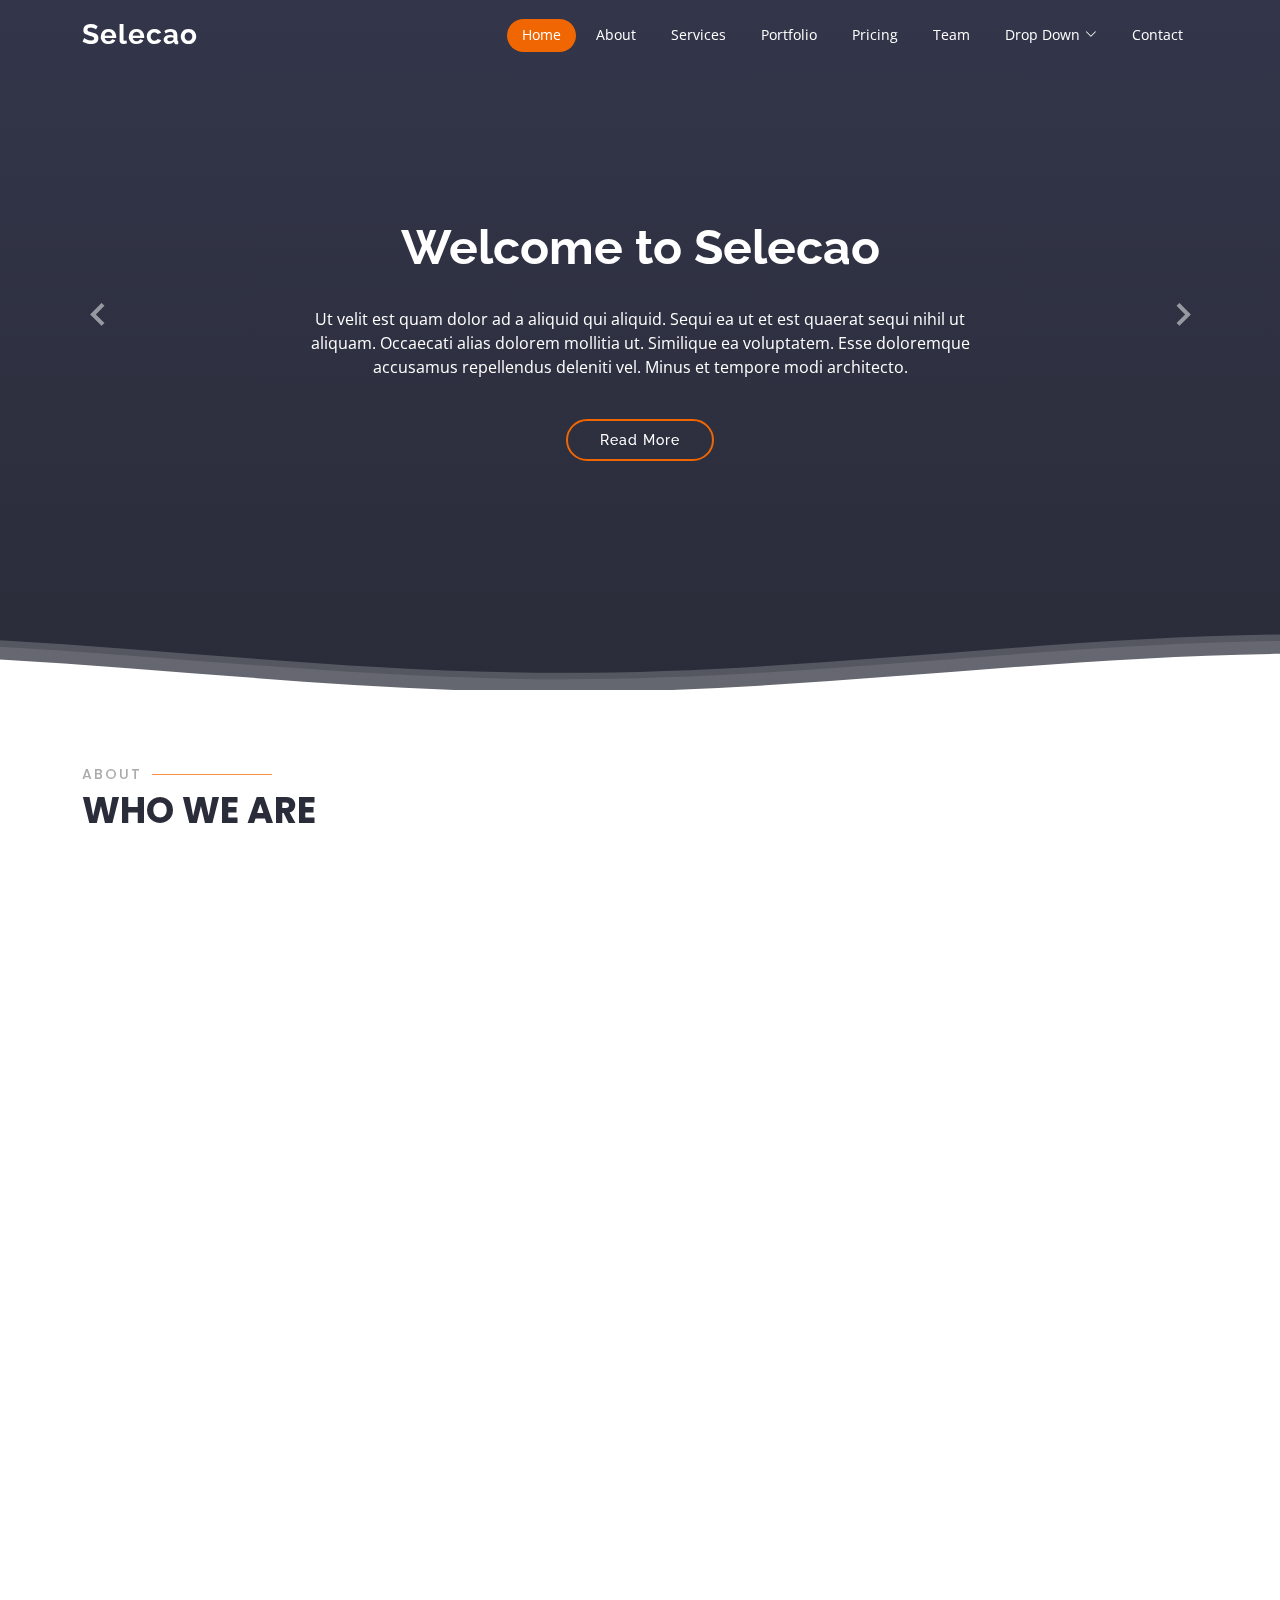
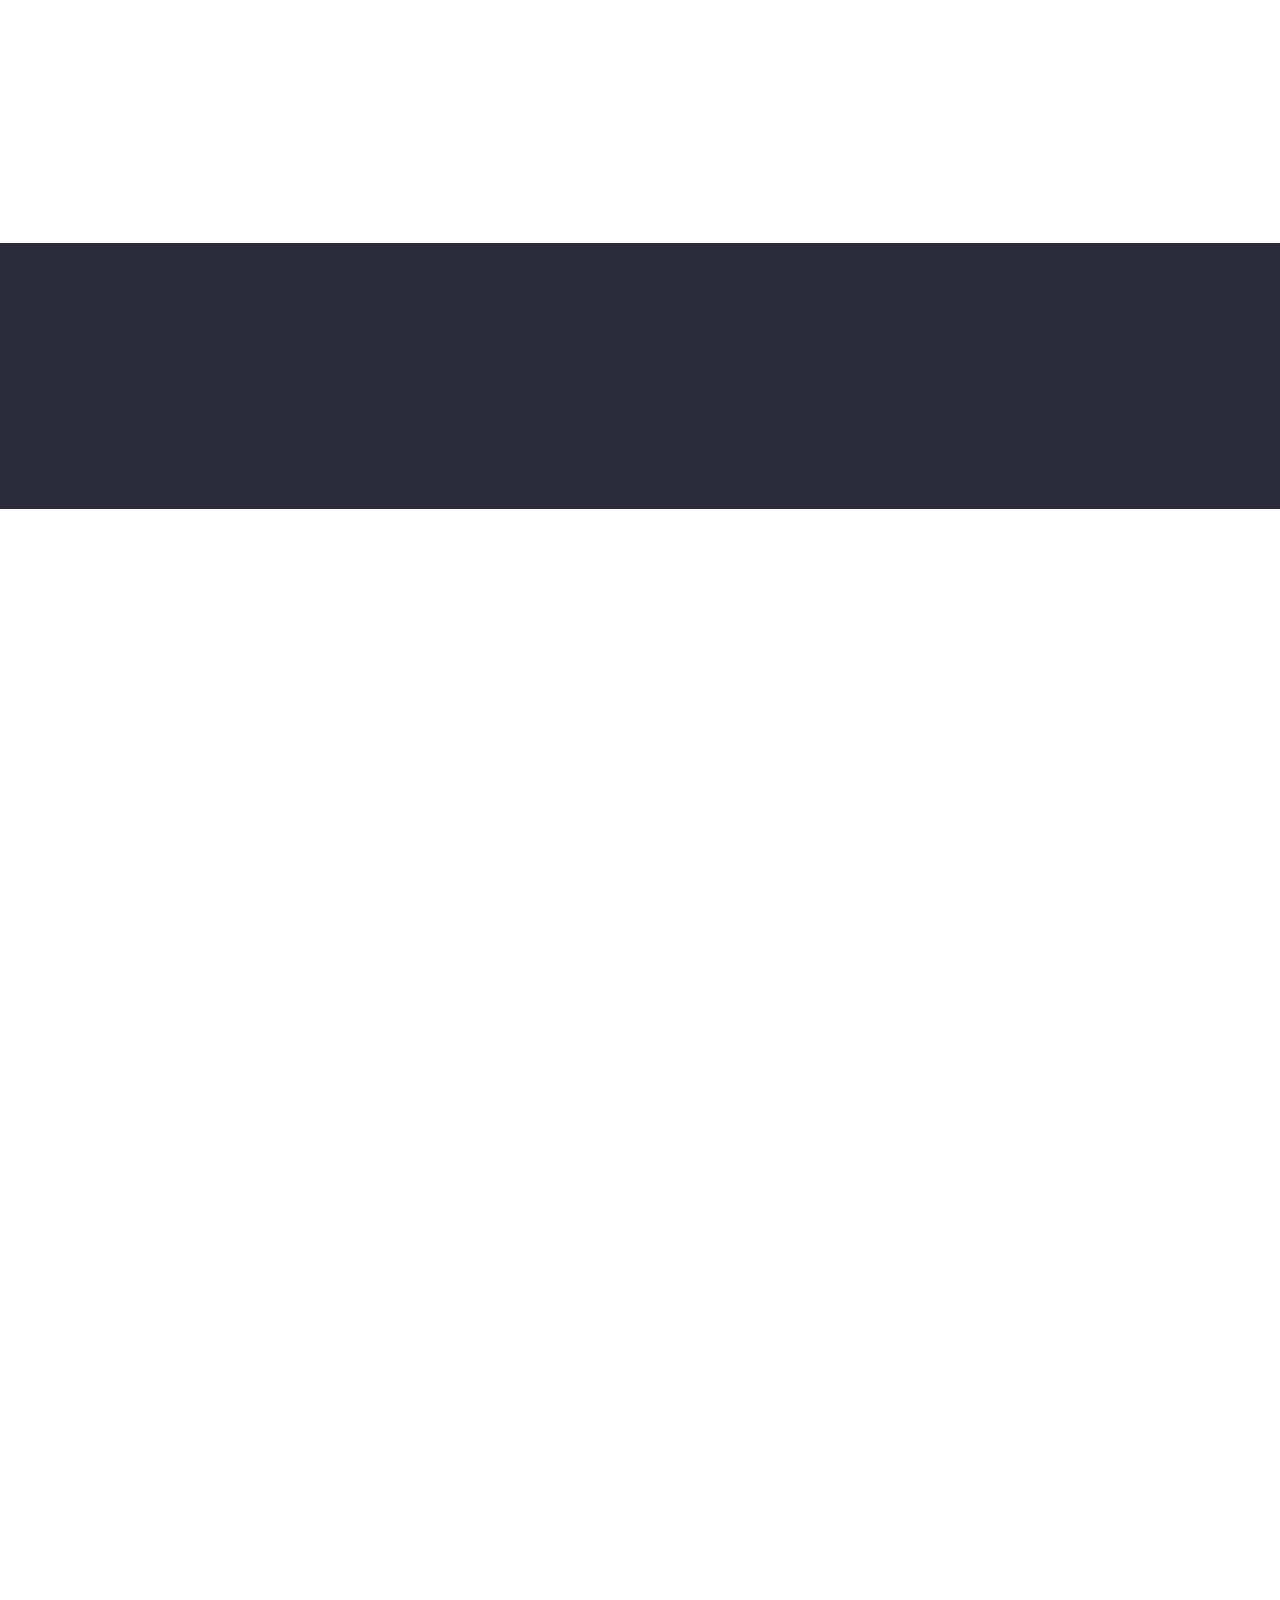
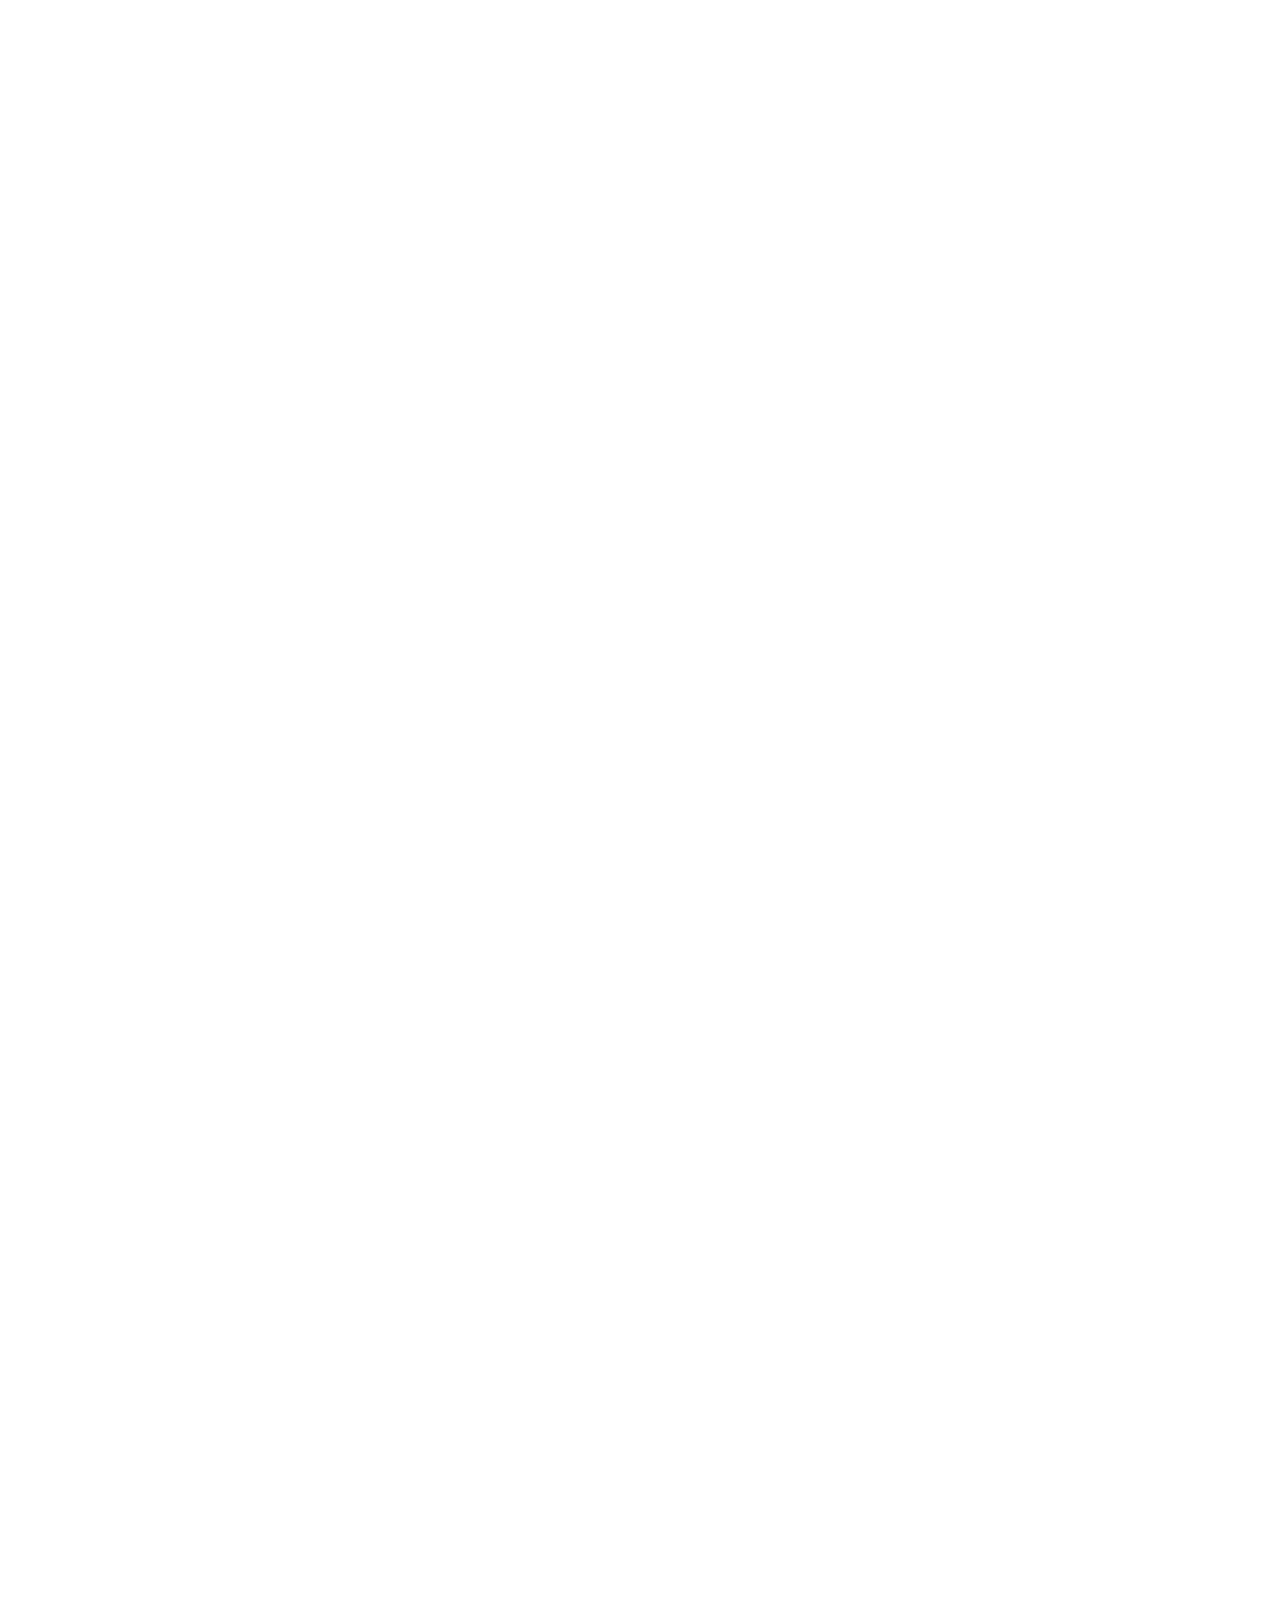
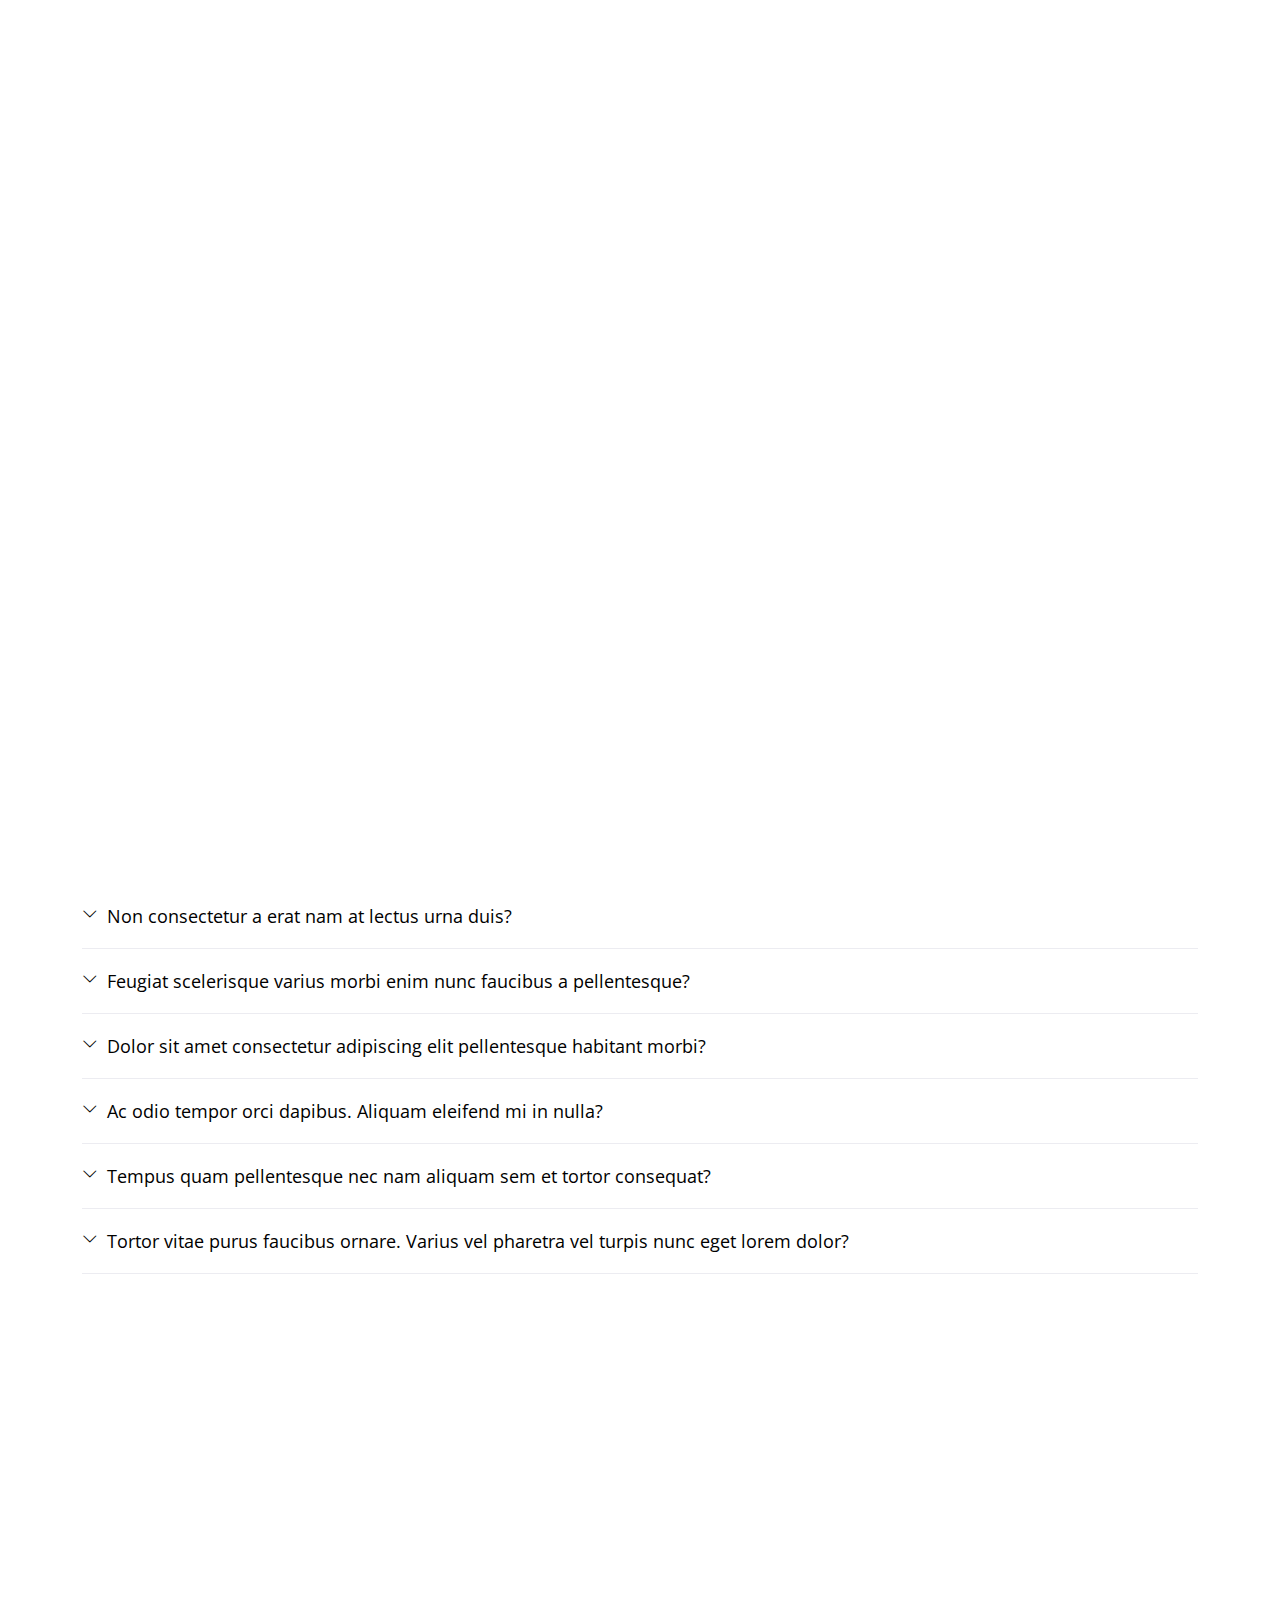
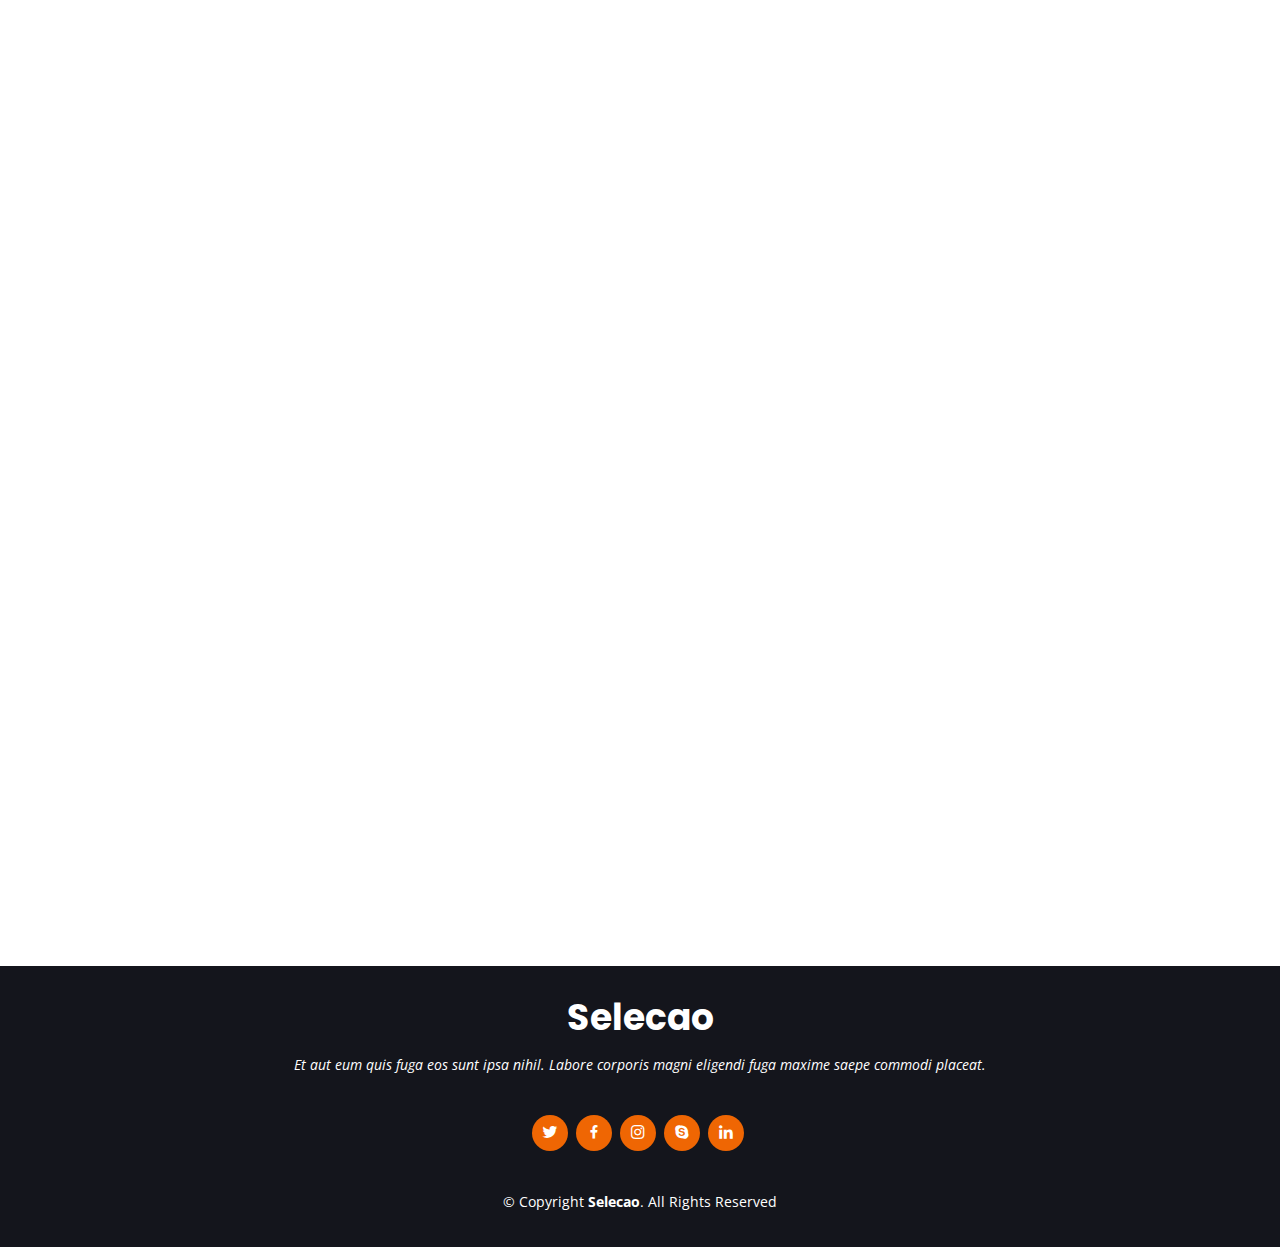
<file: index.html>
<!DOCTYPE html>
<html lang="en">

<head>
  <meta charset="utf-8">
  <meta content="width=device-width, initial-scale=1.0" name="viewport">

  <title>Selecao Bootstrap Template - Index</title>
  <meta content="" name="description">
  <meta content="" name="keywords">

  <!-- Favicons -->
  <link href="assets/img/favicon.png" rel="icon">
  <link href="assets/img/apple-touch-icon.png" rel="apple-touch-icon">

  <!-- Google Fonts -->
  <link href="https://fonts.googleapis.com/css?family=Open+Sans:300,300i,400,400i,600,600i,700,700i|Raleway:300,300i,400,400i,500,500i,600,600i,700,700i|Poppins:300,300i,400,400i,500,500i,600,600i,700,700i" rel="stylesheet">

  <!-- Vendor CSS Files -->
  <link href="assets/vendor/animate.css/animate.min.css" rel="stylesheet">
  <link href="assets/vendor/aos/aos.css" rel="stylesheet">
  <link href="assets/vendor/bootstrap/css/bootstrap.min.css" rel="stylesheet">
  <link href="assets/vendor/bootstrap-icons/bootstrap-icons.css" rel="stylesheet">
  <link href="assets/vendor/boxicons/css/boxicons.min.css" rel="stylesheet">
  <link href="assets/vendor/glightbox/css/glightbox.min.css" rel="stylesheet">
  <link href="assets/vendor/remixicon/remixicon.css" rel="stylesheet">
  <link href="assets/vendor/swiper/swiper-bundle.min.css" rel="stylesheet">

  <!-- Template Main CSS File -->
  <link href="assets/css/style.css" rel="stylesheet">

</head>

<body>

  <!-- ======= Header ======= -->
  <header id="header" class="fixed-top d-flex align-items-center  header-transparent ">
    <div class="container d-flex align-items-center justify-content-between">

      <div class="logo">
        <h1><a href="index.html">Selecao</a></h1>
        <!-- Uncomment below if you prefer to use an image logo -->
        <!-- <a href="index.html"><img src="assets/img/logo.png" alt="" class="img-fluid"></a>-->
      </div>

      <nav id="navbar" class="navbar">
        <ul>
          <li><a class="nav-link scrollto active" href="#hero">Home</a></li>
          <li><a class="nav-link scrollto" href="#about">About</a></li>
          <li><a class="nav-link scrollto" href="#services">Services</a></li>
          <li><a class="nav-link scrollto " href="#portfolio">Portfolio</a></li>
          <li><a class="nav-link scrollto" href="#pricing">Pricing</a></li>
          <li><a class="nav-link scrollto" href="#team">Team</a></li>
          <li class="dropdown"><a href="#"><span>Drop Down</span> <i class="bi bi-chevron-down"></i></a>
            <ul>
              <li><a href="#">Drop Down 1</a></li>
              <li class="dropdown"><a href="#"><span>Deep Drop Down</span> <i class="bi bi-chevron-right"></i></a>
                <ul>
                  <li><a href="#">Deep Drop Down 1</a></li>
                  <li><a href="#">Deep Drop Down 2</a></li>
                  <li><a href="#">Deep Drop Down 3</a></li>
                  <li><a href="#">Deep Drop Down 4</a></li>
                  <li><a href="#">Deep Drop Down 5</a></li>
                </ul>
              </li>
              <li><a href="#">Drop Down 2</a></li>
              <li><a href="#">Drop Down 3</a></li>
              <li><a href="#">Drop Down 4</a></li>
            </ul>
          </li>
          <li><a class="nav-link scrollto" href="#contact">Contact</a></li>
        </ul>
        <i class="bi bi-list mobile-nav-toggle"></i>
      </nav><!-- .navbar -->

    </div>
  </header><!-- End Header -->

  <!-- ======= Hero Section ======= -->
  <section id="hero" class="d-flex flex-column justify-content-end align-items-center">
    <div id="heroCarousel" data-bs-interval="5000" class="container carousel carousel-fade" data-bs-ride="carousel">

      <!-- Slide 1 -->
      <div class="carousel-item active">
        <div class="carousel-container">
          <h2 class="animate__animated animate__fadeInDown">Welcome to <span>Selecao</span></h2>
          <p class="animate__animated fanimate__adeInUp">Ut velit est quam dolor ad a aliquid qui aliquid. Sequi ea ut et est quaerat sequi nihil ut aliquam. Occaecati alias dolorem mollitia ut. Similique ea voluptatem. Esse doloremque accusamus repellendus deleniti vel. Minus et tempore modi architecto.</p>
          <a href="#about" class="btn-get-started animate__animated animate__fadeInUp scrollto">Read More</a>
        </div>
      </div>

      <!-- Slide 2 -->
      <div class="carousel-item">
        <div class="carousel-container">
          <h2 class="animate__animated animate__fadeInDown">Lorem Ipsum Dolor</h2>
          <p class="animate__animated animate__fadeInUp">Ut velit est quam dolor ad a aliquid qui aliquid. Sequi ea ut et est quaerat sequi nihil ut aliquam. Occaecati alias dolorem mollitia ut. Similique ea voluptatem. Esse doloremque accusamus repellendus deleniti vel. Minus et tempore modi architecto.</p>
          <a href="#about" class="btn-get-started animate__animated animate__fadeInUp scrollto">Read More</a>
        </div>
      </div>

      <!-- Slide 3 -->
      <div class="carousel-item">
        <div class="carousel-container">
          <h2 class="animate__animated animate__fadeInDown">Sequi ea ut et est quaerat</h2>
          <p class="animate__animated animate__fadeInUp">Ut velit est quam dolor ad a aliquid qui aliquid. Sequi ea ut et est quaerat sequi nihil ut aliquam. Occaecati alias dolorem mollitia ut. Similique ea voluptatem. Esse doloremque accusamus repellendus deleniti vel. Minus et tempore modi architecto.</p>
          <a href="#about" class="btn-get-started animate__animated animate__fadeInUp scrollto">Read More</a>
        </div>
      </div>

      <a class="carousel-control-prev" href="#heroCarousel" role="button" data-bs-slide="prev">
        <span class="carousel-control-prev-icon bx bx-chevron-left" aria-hidden="true"></span>
      </a>

      <a class="carousel-control-next" href="#heroCarousel" role="button" data-bs-slide="next">
        <span class="carousel-control-next-icon bx bx-chevron-right" aria-hidden="true"></span>
      </a>

    </div>

    <svg class="hero-waves" xmlns="http://www.w3.org/2000/svg" xmlns:xlink="http://www.w3.org/1999/xlink" viewBox="0 24 150 28 " preserveAspectRatio="none">
      <defs>
        <path id="wave-path" d="M-160 44c30 0 58-18 88-18s 58 18 88 18 58-18 88-18 58 18 88 18 v44h-352z">
      </defs>
      <g class="wave1">
        <use xlink:href="#wave-path" x="50" y="3" fill="rgba(255,255,255, .1)">
      </g>
      <g class="wave2">
        <use xlink:href="#wave-path" x="50" y="0" fill="rgba(255,255,255, .2)">
      </g>
      <g class="wave3">
        <use xlink:href="#wave-path" x="50" y="9" fill="#fff">
      </g>
    </svg>

  </section><!-- End Hero -->

  <main id="main">

    <!-- ======= About Section ======= -->
    <section id="about" class="about">
      <div class="container">

        <div class="section-title" data-aos="zoom-out">
          <h2>About</h2>
          <p>Who we are</p>
        </div>

        <div class="row content" data-aos="fade-up">
          <div class="col-lg-6">
            <p>
              Lorem ipsum dolor sit amet, consectetur adipiscing elit, sed do eiusmod tempor incididunt ut labore et dolore
              magna aliqua.
            </p>
            <ul>
              <li><i class="ri-check-double-line"></i> Ullamco laboris nisi ut aliquip ex ea commodo consequat</li>
              <li><i class="ri-check-double-line"></i> Duis aute irure dolor in reprehenderit in voluptate velit</li>
              <li><i class="ri-check-double-line"></i> Ullamco laboris nisi ut aliquip ex ea commodo consequat</li>
            </ul>
          </div>
          <div class="col-lg-6 pt-4 pt-lg-0">
            <p>
              Ullamco laboris nisi ut aliquip ex ea commodo consequat. Duis aute irure dolor in reprehenderit in voluptate
              velit esse cillum dolore eu fugiat nulla pariatur. Excepteur sint occaecat cupidatat non proident, sunt in
              culpa qui officia deserunt mollit anim id est laborum.
            </p>
            <a href="#" class="btn-learn-more">Learn More</a>
          </div>
        </div>

      </div>
    </section><!-- End About Section -->

    <!-- ======= Features Section ======= -->
    <section id="features" class="features">
      <div class="container">

        <ul class="nav nav-tabs row d-flex">
          <li class="nav-item col-3" data-aos="zoom-in">
            <a class="nav-link active show" data-bs-toggle="tab" href="#tab-1">
              <i class="ri-gps-line"></i>
              <h4 class="d-none d-lg-block">Modi sit est dela pireda nest</h4>
            </a>
          </li>
          <li class="nav-item col-3" data-aos="zoom-in" data-aos-delay="100">
            <a class="nav-link" data-bs-toggle="tab" href="#tab-2">
              <i class="ri-body-scan-line"></i>
              <h4 class="d-none d-lg-block">Unde praesenti mara setra le</h4>
            </a>
          </li>
          <li class="nav-item col-3" data-aos="zoom-in" data-aos-delay="200">
            <a class="nav-link" data-bs-toggle="tab" href="#tab-3">
              <i class="ri-sun-line"></i>
              <h4 class="d-none d-lg-block">Pariatur explica nitro dela</h4>
            </a>
          </li>
          <li class="nav-item col-3" data-aos="zoom-in" data-aos-delay="300">
            <a class="nav-link" data-bs-toggle="tab" href="#tab-4">
              <i class="ri-store-line"></i>
              <h4 class="d-none d-lg-block">Nostrum qui dile node</h4>
            </a>
          </li>
        </ul>

        <div class="tab-content" data-aos="fade-up">
          <div class="tab-pane active show" id="tab-1">
            <div class="row">
              <div class="col-lg-6 order-2 order-lg-1 mt-3 mt-lg-0">
                <h3>Voluptatem dignissimos provident quasi corporis voluptates sit assumenda.</h3>
                <p class="fst-italic">
                  Lorem ipsum dolor sit amet, consectetur adipiscing elit, sed do eiusmod tempor incididunt ut labore et dolore
                  magna aliqua.
                </p>
                <ul>
                  <li><i class="ri-check-double-line"></i> Ullamco laboris nisi ut aliquip ex ea commodo consequat.</li>
                  <li><i class="ri-check-double-line"></i> Duis aute irure dolor in reprehenderit in voluptate velit.</li>
                  <li><i class="ri-check-double-line"></i> Ullamco laboris nisi ut aliquip ex ea commodo consequat. Duis aute irure dolor in reprehenderit in voluptate trideta storacalaperda mastiro dolore eu fugiat nulla pariatur.</li>
                </ul>
                <p>
                  Ullamco laboris nisi ut aliquip ex ea commodo consequat. Duis aute irure dolor in reprehenderit in voluptate
                  velit esse cillum dolore eu fugiat nulla pariatur. Excepteur sint occaecat cupidatat non proident, sunt in
                  culpa qui officia deserunt mollit anim id est laborum
                </p>
              </div>
              <div class="col-lg-6 order-1 order-lg-2 text-center">
                <img src="assets/img/features-1.png" alt="" class="img-fluid">
              </div>
            </div>
          </div>
          <div class="tab-pane" id="tab-2">
            <div class="row">
              <div class="col-lg-6 order-2 order-lg-1 mt-3 mt-lg-0">
                <h3>Neque exercitationem debitis soluta quos debitis quo mollitia officia est</h3>
                <p>
                  Ullamco laboris nisi ut aliquip ex ea commodo consequat. Duis aute irure dolor in reprehenderit in voluptate
                  velit esse cillum dolore eu fugiat nulla pariatur. Excepteur sint occaecat cupidatat non proident, sunt in
                  culpa qui officia deserunt mollit anim id est laborum
                </p>
                <p class="fst-italic">
                  Lorem ipsum dolor sit amet, consectetur adipiscing elit, sed do eiusmod tempor incididunt ut labore et dolore
                  magna aliqua.
                </p>
                <ul>
                  <li><i class="ri-check-double-line"></i> Ullamco laboris nisi ut aliquip ex ea commodo consequat.</li>
                  <li><i class="ri-check-double-line"></i> Duis aute irure dolor in reprehenderit in voluptate velit.</li>
                  <li><i class="ri-check-double-line"></i> Provident mollitia neque rerum asperiores dolores quos qui a. Ipsum neque dolor voluptate nisi sed.</li>
                  <li><i class="ri-check-double-line"></i> Ullamco laboris nisi ut aliquip ex ea commodo consequat. Duis aute irure dolor in reprehenderit in voluptate trideta storacalaperda mastiro dolore eu fugiat nulla pariatur.</li>
                </ul>
              </div>
              <div class="col-lg-6 order-1 order-lg-2 text-center">
                <img src="assets/img/features-2.png" alt="" class="img-fluid">
              </div>
            </div>
          </div>
          <div class="tab-pane" id="tab-3">
            <div class="row">
              <div class="col-lg-6 order-2 order-lg-1 mt-3 mt-lg-0">
                <h3>Voluptatibus commodi ut accusamus ea repudiandae ut autem dolor ut assumenda</h3>
                <p>
                  Ullamco laboris nisi ut aliquip ex ea commodo consequat. Duis aute irure dolor in reprehenderit in voluptate
                  velit esse cillum dolore eu fugiat nulla pariatur. Excepteur sint occaecat cupidatat non proident, sunt in
                  culpa qui officia deserunt mollit anim id est laborum
                </p>
                <ul>
                  <li><i class="ri-check-double-line"></i> Ullamco laboris nisi ut aliquip ex ea commodo consequat.</li>
                  <li><i class="ri-check-double-line"></i> Duis aute irure dolor in reprehenderit in voluptate velit.</li>
                  <li><i class="ri-check-double-line"></i> Provident mollitia neque rerum asperiores dolores quos qui a. Ipsum neque dolor voluptate nisi sed.</li>
                </ul>
                <p class="fst-italic">
                  Lorem ipsum dolor sit amet, consectetur adipiscing elit, sed do eiusmod tempor incididunt ut labore et dolore
                  magna aliqua.
                </p>
              </div>
              <div class="col-lg-6 order-1 order-lg-2 text-center">
                <img src="assets/img/features-3.png" alt="" class="img-fluid">
              </div>
            </div>
          </div>
          <div class="tab-pane" id="tab-4">
            <div class="row">
              <div class="col-lg-6 order-2 order-lg-1 mt-3 mt-lg-0">
                <h3>Omnis fugiat ea explicabo sunt dolorum asperiores sequi inventore rerum</h3>
                <p>
                  Ullamco laboris nisi ut aliquip ex ea commodo consequat. Duis aute irure dolor in reprehenderit in voluptate
                  velit esse cillum dolore eu fugiat nulla pariatur. Excepteur sint occaecat cupidatat non proident, sunt in
                  culpa qui officia deserunt mollit anim id est laborum
                </p>
                <p class="fst-italic">
                  Lorem ipsum dolor sit amet, consectetur adipiscing elit, sed do eiusmod tempor incididunt ut labore et dolore
                  magna aliqua.
                </p>
                <ul>
                  <li><i class="ri-check-double-line"></i> Ullamco laboris nisi ut aliquip ex ea commodo consequat.</li>
                  <li><i class="ri-check-double-line"></i> Duis aute irure dolor in reprehenderit in voluptate velit.</li>
                  <li><i class="ri-check-double-line"></i> Ullamco laboris nisi ut aliquip ex ea commodo consequat. Duis aute irure dolor in reprehenderit in voluptate trideta storacalaperda mastiro dolore eu fugiat nulla pariatur.</li>
                </ul>
              </div>
              <div class="col-lg-6 order-1 order-lg-2 text-center">
                <img src="assets/img/features-4.png" alt="" class="img-fluid">
              </div>
            </div>
          </div>
        </div>

      </div>
    </section><!-- End Features Section -->

    <!-- ======= Cta Section ======= -->
    <section id="cta" class="cta">
      <div class="container">

        <div class="row" data-aos="zoom-out">
          <div class="col-lg-9 text-center text-lg-start">
            <h3>Call To Action</h3>
            <p> Duis aute irure dolor in reprehenderit in voluptate velit esse cillum dolore eu fugiat nulla pariatur. Excepteur sint occaecat cupidatat non proident, sunt in culpa qui officia deserunt mollit anim id est laborum.</p>
          </div>
          <div class="col-lg-3 cta-btn-container text-center">
            <a class="cta-btn align-middle" href="#">Call To Action</a>
          </div>
        </div>

      </div>
    </section><!-- End Cta Section -->

    <!-- ======= Services Section ======= -->
    <section id="services" class="services">
      <div class="container">

        <div class="section-title" data-aos="zoom-out">
          <h2>Services</h2>
          <p>What we do offer</p>
        </div>

        <div class="row">
          <div class="col-lg-4 col-md-6">
            <div class="icon-box" data-aos="zoom-in-left">
              <div class="icon"><i class="bi bi-briefcase" style="color: #ff689b;"></i></div>
              <h4 class="title"><a href="">Lorem Ipsum</a></h4>
              <p class="description">Voluptatum deleniti atque corrupti quos dolores et quas molestias excepturi sint occaecati cupiditate non provident</p>
            </div>
          </div>
          <div class="col-lg-4 col-md-6 mt-5 mt-md-0">
            <div class="icon-box" data-aos="zoom-in-left" data-aos-delay="100">
              <div class="icon"><i class="bi bi-book" style="color: #e9bf06;"></i></div>
              <h4 class="title"><a href="">Dolor Sitema</a></h4>
              <p class="description">Minim veniam, quis nostrud exercitation ullamco laboris nisi ut aliquip ex ea commodo consequat tarad limino ata</p>
            </div>
          </div>

          <div class="col-lg-4 col-md-6 mt-5 mt-lg-0 ">
            <div class="icon-box" data-aos="zoom-in-left" data-aos-delay="200">
              <div class="icon"><i class="bi bi-card-checklist" style="color: #3fcdc7;"></i></div>
              <h4 class="title"><a href="">Sed ut perspiciatis</a></h4>
              <p class="description">Duis aute irure dolor in reprehenderit in voluptate velit esse cillum dolore eu fugiat nulla pariatur</p>
            </div>
          </div>
          <div class="col-lg-4 col-md-6 mt-5">
            <div class="icon-box" data-aos="zoom-in-left" data-aos-delay="300">
              <div class="icon"><i class="bi bi-binoculars" style="color:#41cf2e;"></i></div>
              <h4 class="title"><a href="">Magni Dolores</a></h4>
              <p class="description">Excepteur sint occaecat cupidatat non proident, sunt in culpa qui officia deserunt mollit anim id est laborum</p>
            </div>
          </div>

          <div class="col-lg-4 col-md-6 mt-5">
            <div class="icon-box" data-aos="zoom-in-left" data-aos-delay="400">
              <div class="icon"><i class="bi bi-globe" style="color: #d6ff22;"></i></div>
              <h4 class="title"><a href="">Nemo Enim</a></h4>
              <p class="description">At vero eos et accusamus et iusto odio dignissimos ducimus qui blanditiis praesentium voluptatum deleniti atque</p>
            </div>
          </div>
          <div class="col-lg-4 col-md-6 mt-5">
            <div class="icon-box" data-aos="zoom-in-left" data-aos-delay="500">
              <div class="icon"><i class="bi bi-clock" style="color: #4680ff;"></i></div>
              <h4 class="title"><a href="">Eiusmod Tempor</a></h4>
              <p class="description">Et harum quidem rerum facilis est et expedita distinctio. Nam libero tempore, cum soluta nobis est eligendi</p>
            </div>
          </div>
        </div>

      </div>
    </section><!-- End Services Section -->

    <!-- ======= Portfolio Section ======= -->
    <section id="portfolio" class="portfolio">
      <div class="container">

        <div class="section-title" data-aos="zoom-out">
          <h2>Portfolio</h2>
          <p>What we've done</p>
        </div>

        <ul id="portfolio-flters" class="d-flex justify-content-end" data-aos="fade-up">
          <li data-filter="*" class="filter-active">All</li>
          <li data-filter=".filter-app">App</li>
          <li data-filter=".filter-card">Card</li>
          <li data-filter=".filter-web">Web</li>
        </ul>

        <div class="row portfolio-container" data-aos="fade-up">

          <div class="col-lg-4 col-md-6 portfolio-item filter-app">
            <div class="portfolio-img"><img src="assets/img/portfolio/portfolio-1.jpg" class="img-fluid" alt=""></div>
            <div class="portfolio-info">
              <h4>App 1</h4>
              <p>App</p>
              <a href="assets/img/portfolio/portfolio-1.jpg" data-gallery="portfolioGallery" class="portfolio-lightbox preview-link" title="App 1"><i class="bx bx-plus"></i></a>
              <a href="portfolio-details.html" class="details-link" title="More Details"><i class="bx bx-link"></i></a>
            </div>
          </div>

          <div class="col-lg-4 col-md-6 portfolio-item filter-web">
            <div class="portfolio-img"><img src="assets/img/portfolio/portfolio-2.jpg" class="img-fluid" alt=""></div>
            <div class="portfolio-info">
              <h4>Web 3</h4>
              <p>Web</p>
              <a href="assets/img/portfolio/portfolio-2.jpg" data-gallery="portfolioGallery" class="portfolio-lightbox preview-link" title="Web 3"><i class="bx bx-plus"></i></a>
              <a href="portfolio-details.html" class="details-link" title="More Details"><i class="bx bx-link"></i></a>
            </div>
          </div>

          <div class="col-lg-4 col-md-6 portfolio-item filter-app">
            <div class="portfolio-img"><img src="assets/img/portfolio/portfolio-3.jpg" class="img-fluid" alt=""></div>
            <div class="portfolio-info">
              <h4>App 2</h4>
              <p>App</p>
              <a href="assets/img/portfolio/portfolio-3.jpg" data-gallery="portfolioGallery" class="portfolio-lightbox preview-link" title="App 2"><i class="bx bx-plus"></i></a>
              <a href="portfolio-details.html" class="details-link" title="More Details"><i class="bx bx-link"></i></a>
            </div>
          </div>

          <div class="col-lg-4 col-md-6 portfolio-item filter-card">
            <div class="portfolio-img"><img src="assets/img/portfolio/portfolio-4.jpg" class="img-fluid" alt=""></div>
            <div class="portfolio-info">
              <h4>Card 2</h4>
              <p>Card</p>
              <a href="assets/img/portfolio/portfolio-4.jpg" data-gallery="portfolioGallery" class="portfolio-lightbox preview-link" title="Card 2"><i class="bx bx-plus"></i></a>
              <a href="portfolio-details.html" class="details-link" title="More Details"><i class="bx bx-link"></i></a>
            </div>
          </div>

          <div class="col-lg-4 col-md-6 portfolio-item filter-web">
            <div class="portfolio-img"><img src="assets/img/portfolio/portfolio-5.jpg" class="img-fluid" alt=""></div>
            <div class="portfolio-info">
              <h4>Web 2</h4>
              <p>Web</p>
              <a href="assets/img/portfolio/portfolio-5.jpg" data-gallery="portfolioGallery" class="portfolio-lightbox preview-link" title="Web 2"><i class="bx bx-plus"></i></a>
              <a href="portfolio-details.html" class="details-link" title="More Details"><i class="bx bx-link"></i></a>
            </div>
          </div>

          <div class="col-lg-4 col-md-6 portfolio-item filter-app">
            <div class="portfolio-img"><img src="assets/img/portfolio/portfolio-6.jpg" class="img-fluid" alt=""></div>
            <div class="portfolio-info">
              <h4>App 3</h4>
              <p>App</p>
              <a href="assets/img/portfolio/portfolio-6.jpg" data-gallery="portfolioGallery" class="portfolio-lightbox preview-link" title="App 3"><i class="bx bx-plus"></i></a>
              <a href="portfolio-details.html" class="details-link" title="More Details"><i class="bx bx-link"></i></a>
            </div>
          </div>

          <div class="col-lg-4 col-md-6 portfolio-item filter-card">
            <div class="portfolio-img"><img src="assets/img/portfolio/portfolio-7.jpg" class="img-fluid" alt=""></div>
            <div class="portfolio-info">
              <h4>Card 1</h4>
              <p>Card</p>
              <a href="assets/img/portfolio/portfolio-7.jpg" data-gallery="portfolioGallery" class="portfolio-lightbox preview-link" title="Card 1"><i class="bx bx-plus"></i></a>
              <a href="portfolio-details.html" class="details-link" title="More Details"><i class="bx bx-link"></i></a>
            </div>
          </div>

          <div class="col-lg-4 col-md-6 portfolio-item filter-card">
            <div class="portfolio-img"><img src="assets/img/portfolio/portfolio-8.jpg" class="img-fluid" alt=""></div>
            <div class="portfolio-info">
              <h4>Card 3</h4>
              <p>Card</p>
              <a href="assets/img/portfolio/portfolio-8.jpg" data-gallery="portfolioGallery" class="portfolio-lightbox preview-link" title="Card 3"><i class="bx bx-plus"></i></a>
              <a href="portfolio-details.html" class="details-link" title="More Details"><i class="bx bx-link"></i></a>
            </div>
          </div>

          <div class="col-lg-4 col-md-6 portfolio-item filter-web">
            <div class="portfolio-img"><img src="assets/img/portfolio/portfolio-9.jpg" class="img-fluid" alt=""></div>
            <div class="portfolio-info">
              <h4>Web 3</h4>
              <p>Web</p>
              <a href="assets/img/portfolio/portfolio-9.jpg" data-gallery="portfolioGallery" class="portfolio-lightbox preview-link" title="Web 3"><i class="bx bx-plus"></i></a>
              <a href="portfolio-details.html" class="details-link" title="More Details"><i class="bx bx-link"></i></a>
            </div>
          </div>

        </div>

      </div>
    </section><!-- End Portfolio Section -->

    <!-- ======= Testimonials Section ======= -->
    <section id="testimonials" class="testimonials">
      <div class="container">

        <div class="section-title" data-aos="zoom-out">
          <h2>Testimonials</h2>
          <p>What they are saying about us</p>
        </div>

        <div class="testimonials-slider swiper-container" data-aos="fade-up" data-aos-delay="100">
          <div class="swiper-wrapper">

            <div class="swiper-slide">
              <div class="testimonial-item">
                <p>
                  <i class="bx bxs-quote-alt-left quote-icon-left"></i>
                  Proin iaculis purus consequat sem cure digni ssim donec porttitora entum suscipit rhoncus. Accusantium quam, ultricies eget id, aliquam eget nibh et. Maecen aliquam, risus at semper.
                  <i class="bx bxs-quote-alt-right quote-icon-right"></i>
                </p>
                <img src="assets/img/testimonials/testimonials-1.jpg" class="testimonial-img" alt="">
                <h3>Saul Goodman</h3>
                <h4>Ceo &amp; Founder</h4>
              </div>
            </div><!-- End testimonial item -->

            <div class="swiper-slide">
              <div class="testimonial-item">
                <p>
                  <i class="bx bxs-quote-alt-left quote-icon-left"></i>
                  Export tempor illum tamen malis malis eram quae irure esse labore quem cillum quid cillum eram malis quorum velit fore eram velit sunt aliqua noster fugiat irure amet legam anim culpa.
                  <i class="bx bxs-quote-alt-right quote-icon-right"></i>
                </p>
                <img src="assets/img/testimonials/testimonials-2.jpg" class="testimonial-img" alt="">
                <h3>Sara Wilsson</h3>
                <h4>Designer</h4>
              </div>
            </div><!-- End testimonial item -->

            <div class="swiper-slide">
              <div class="testimonial-item">
                <p>
                  <i class="bx bxs-quote-alt-left quote-icon-left"></i>
                  Enim nisi quem export duis labore cillum quae magna enim sint quorum nulla quem veniam duis minim tempor labore quem eram duis noster aute amet eram fore quis sint minim.
                  <i class="bx bxs-quote-alt-right quote-icon-right"></i>
                </p>
                <img src="assets/img/testimonials/testimonials-3.jpg" class="testimonial-img" alt="">
                <h3>Jena Karlis</h3>
                <h4>Store Owner</h4>
              </div>
            </div><!-- End testimonial item -->

            <div class="swiper-slide">
              <div class="testimonial-item">
                <p>
                  <i class="bx bxs-quote-alt-left quote-icon-left"></i>
                  Fugiat enim eram quae cillum dolore dolor amet nulla culpa multos export minim fugiat minim velit minim dolor enim duis veniam ipsum anim magna sunt elit fore quem dolore labore illum veniam.
                  <i class="bx bxs-quote-alt-right quote-icon-right"></i>
                </p>
                <img src="assets/img/testimonials/testimonials-4.jpg" class="testimonial-img" alt="">
                <h3>Matt Brandon</h3>
                <h4>Freelancer</h4>
              </div>
            </div><!-- End testimonial item -->

            <div class="swiper-slide">
              <div class="testimonial-item">
                <p>
                  <i class="bx bxs-quote-alt-left quote-icon-left"></i>
                  Quis quorum aliqua sint quem legam fore sunt eram irure aliqua veniam tempor noster veniam enim culpa labore duis sunt culpa nulla illum cillum fugiat legam esse veniam culpa fore nisi cillum quid.
                  <i class="bx bxs-quote-alt-right quote-icon-right"></i>
                </p>
                <img src="assets/img/testimonials/testimonials-5.jpg" class="testimonial-img" alt="">
                <h3>John Larson</h3>
                <h4>Entrepreneur</h4>
              </div>
            </div><!-- End testimonial item -->

          </div>
          <div class="swiper-pagination"></div>
        </div>

      </div>
    </section><!-- End Testimonials Section -->

    <!-- ======= Pricing Section ======= -->
    <section id="pricing" class="pricing">
      <div class="container">

        <div class="section-title" data-aos="zoom-out">
          <h2>Pricing</h2>
          <p>Our Competing Prices</p>
        </div>

        <div class="row">

          <div class="col-lg-3 col-md-6">
            <div class="box" data-aos="zoom-in">
              <h3>Free</h3>
              <h4><sup>$</sup>0<span> / month</span></h4>
              <ul>
                <li>Aida dere</li>
                <li>Nec feugiat nisl</li>
                <li>Nulla at volutpat dola</li>
                <li class="na">Pharetra massa</li>
                <li class="na">Massa ultricies mi</li>
              </ul>
              <div class="btn-wrap">
                <a href="#" class="btn-buy">Buy Now</a>
              </div>
            </div>
          </div>

          <div class="col-lg-3 col-md-6 mt-4 mt-md-0">
            <div class="box featured" data-aos="zoom-in" data-aos-delay="100">
              <h3>Business</h3>
              <h4><sup>$</sup>19<span> / month</span></h4>
              <ul>
                <li>Aida dere</li>
                <li>Nec feugiat nisl</li>
                <li>Nulla at volutpat dola</li>
                <li>Pharetra massa</li>
                <li class="na">Massa ultricies mi</li>
              </ul>
              <div class="btn-wrap">
                <a href="#" class="btn-buy">Buy Now</a>
              </div>
            </div>
          </div>

          <div class="col-lg-3 col-md-6 mt-4 mt-lg-0">
            <div class="box" data-aos="zoom-in" data-aos-delay="200">
              <h3>Developer</h3>
              <h4><sup>$</sup>29<span> / month</span></h4>
              <ul>
                <li>Aida dere</li>
                <li>Nec feugiat nisl</li>
                <li>Nulla at volutpat dola</li>
                <li>Pharetra massa</li>
                <li>Massa ultricies mi</li>
              </ul>
              <div class="btn-wrap">
                <a href="#" class="btn-buy">Buy Now</a>
              </div>
            </div>
          </div>

          <div class="col-lg-3 col-md-6 mt-4 mt-lg-0">
            <div class="box" data-aos="zoom-in" data-aos-delay="300">
              <span class="advanced">Advanced</span>
              <h3>Ultimate</h3>
              <h4><sup>$</sup>49<span> / month</span></h4>
              <ul>
                <li>Aida dere</li>
                <li>Nec feugiat nisl</li>
                <li>Nulla at volutpat dola</li>
                <li>Pharetra massa</li>
                <li>Massa ultricies mi</li>
              </ul>
              <div class="btn-wrap">
                <a href="#" class="btn-buy">Buy Now</a>
              </div>
            </div>
          </div>

        </div>

      </div>
    </section><!-- End Pricing Section -->

    <!-- ======= F.A.Q Section ======= -->
    <section id="faq" class="faq">
      <div class="container">

        <div class="section-title" data-aos="zoom-out">
          <h2>F.A.Q</h2>
          <p>Frequently Asked Questions</p>
        </div>

        <ul class="faq-list">

          <li>
            <div data-bs-toggle="collapse" class="collapsed question" href="#faq1">Non consectetur a erat nam at lectus urna duis? <i class="bi bi-chevron-down icon-show"></i><i class="bi bi-chevron-up icon-close"></i></div>
            <div id="faq1" class="collapse" data-bs-parent=".faq-list">
              <p>
                Feugiat pretium nibh ipsum consequat. Tempus iaculis urna id volutpat lacus laoreet non curabitur gravida. Venenatis lectus magna fringilla urna porttitor rhoncus dolor purus non.
              </p>
            </div>
          </li>

          <li>
            <div data-bs-toggle="collapse" href="#faq2" class="collapsed question">Feugiat scelerisque varius morbi enim nunc faucibus a pellentesque? <i class="bi bi-chevron-down icon-show"></i><i class="bi bi-chevron-up icon-close"></i></div>
            <div id="faq2" class="collapse" data-bs-parent=".faq-list">
              <p>
                Dolor sit amet consectetur adipiscing elit pellentesque habitant morbi. Id interdum velit laoreet id donec ultrices. Fringilla phasellus faucibus scelerisque eleifend donec pretium. Est pellentesque elit ullamcorper dignissim. Mauris ultrices eros in cursus turpis massa tincidunt dui.
              </p>
            </div>
          </li>

          <li>
            <div data-bs-toggle="collapse" href="#faq3" class="collapsed question">Dolor sit amet consectetur adipiscing elit pellentesque habitant morbi? <i class="bi bi-chevron-down icon-show"></i><i class="bi bi-chevron-up icon-close"></i></div>
            <div id="faq3" class="collapse" data-bs-parent=".faq-list">
              <p>
                Eleifend mi in nulla posuere sollicitudin aliquam ultrices sagittis orci. Faucibus pulvinar elementum integer enim. Sem nulla pharetra diam sit amet nisl suscipit. Rutrum tellus pellentesque eu tincidunt. Lectus urna duis convallis convallis tellus. Urna molestie at elementum eu facilisis sed odio morbi quis
              </p>
            </div>
          </li>

          <li>
            <div data-bs-toggle="collapse" href="#faq4" class="collapsed question">Ac odio tempor orci dapibus. Aliquam eleifend mi in nulla? <i class="bi bi-chevron-down icon-show"></i><i class="bi bi-chevron-up icon-close"></i></div>
            <div id="faq4" class="collapse" data-bs-parent=".faq-list">
              <p>
                Dolor sit amet consectetur adipiscing elit pellentesque habitant morbi. Id interdum velit laoreet id donec ultrices. Fringilla phasellus faucibus scelerisque eleifend donec pretium. Est pellentesque elit ullamcorper dignissim. Mauris ultrices eros in cursus turpis massa tincidunt dui.
              </p>
            </div>
          </li>

          <li>
            <div data-bs-toggle="collapse" href="#faq5" class="collapsed question">Tempus quam pellentesque nec nam aliquam sem et tortor consequat? <i class="bi bi-chevron-down icon-show"></i><i class="bi bi-chevron-up icon-close"></i></div>
            <div id="faq5" class="collapse" data-bs-parent=".faq-list">
              <p>
                Molestie a iaculis at erat pellentesque adipiscing commodo. Dignissim suspendisse in est ante in. Nunc vel risus commodo viverra maecenas accumsan. Sit amet nisl suscipit adipiscing bibendum est. Purus gravida quis blandit turpis cursus in
              </p>
            </div>
          </li>

          <li>
            <div data-bs-toggle="collapse" href="#faq6" class="collapsed question">Tortor vitae purus faucibus ornare. Varius vel pharetra vel turpis nunc eget lorem dolor? <i class="bi bi-chevron-down icon-show"></i><i class="bi bi-chevron-up icon-close"></i></div>
            <div id="faq6" class="collapse" data-bs-parent=".faq-list">
              <p>
                Laoreet sit amet cursus sit amet dictum sit amet justo. Mauris vitae ultricies leo integer malesuada nunc vel. Tincidunt eget nullam non nisi est sit amet. Turpis nunc eget lorem dolor sed. Ut venenatis tellus in metus vulputate eu scelerisque. Pellentesque diam volutpat commodo sed egestas egestas fringilla phasellus faucibus. Nibh tellus molestie nunc non blandit massa enim nec.
              </p>
            </div>
          </li>

        </ul>

      </div>
    </section><!-- End F.A.Q Section -->

    <!-- ======= Team Section ======= -->
    <section id="team" class="team">
      <div class="container">

        <div class="section-title" data-aos="zoom-out">
          <h2>Team</h2>
          <p>Our Hardworking Team</p>
        </div>

        <div class="row">

          <div class="col-lg-3 col-md-6 d-flex align-items-stretch">
            <div class="member" data-aos="fade-up">
              <div class="member-img">
                <img src="assets/img/team/team-1.jpg" class="img-fluid" alt="">
                <div class="social">
                  <a href=""><i class="bi bi-twitter"></i></a>
                  <a href=""><i class="bi bi-facebook"></i></a>
                  <a href=""><i class="bi bi-instagram"></i></a>
                  <a href=""><i class="bi bi-linkedin"></i></a>
                </div>
              </div>
              <div class="member-info">
                <h4>Walter White</h4>
                <span>Chief Executive Officer</span>
              </div>
            </div>
          </div>

          <div class="col-lg-3 col-md-6 d-flex align-items-stretch">
            <div class="member" data-aos="fade-up" data-aos-delay="100">
              <div class="member-img">
                <img src="assets/img/team/team-2.jpg" class="img-fluid" alt="">
                <div class="social">
                  <a href=""><i class="bi bi-twitter"></i></a>
                  <a href=""><i class="bi bi-facebook"></i></a>
                  <a href=""><i class="bi bi-instagram"></i></a>
                  <a href=""><i class="bi bi-linkedin"></i></a>
                </div>
              </div>
              <div class="member-info">
                <h4>Sarah Jhonson</h4>
                <span>Product Manager</span>
              </div>
            </div>
          </div>

          <div class="col-lg-3 col-md-6 d-flex align-items-stretch">
            <div class="member" data-aos="fade-up" data-aos-delay="200">
              <div class="member-img">
                <img src="assets/img/team/team-3.jpg" class="img-fluid" alt="">
                <div class="social">
                  <a href=""><i class="bi bi-twitter"></i></a>
                  <a href=""><i class="bi bi-facebook"></i></a>
                  <a href=""><i class="bi bi-instagram"></i></a>
                  <a href=""><i class="bi bi-linkedin"></i></a>
                </div>
              </div>
              <div class="member-info">
                <h4>William Anderson</h4>
                <span>CTO</span>
              </div>
            </div>
          </div>

          <div class="col-lg-3 col-md-6 d-flex align-items-stretch">
            <div class="member" data-aos="fade-up" data-aos-delay="300">
              <div class="member-img">
                <img src="assets/img/team/team-4.jpg" class="img-fluid" alt="">
                <div class="social">
                  <a href=""><i class="bi bi-twitter"></i></a>
                  <a href=""><i class="bi bi-facebook"></i></a>
                  <a href=""><i class="bi bi-instagram"></i></a>
                  <a href=""><i class="bi bi-linkedin"></i></a>
                </div>
              </div>
              <div class="member-info">
                <h4>Amanda Jepson</h4>
                <span>Accountant</span>
              </div>
            </div>
          </div>

        </div>

      </div>
    </section><!-- End Team Section -->

    <!-- ======= Contact Section ======= -->
    <section id="contact" class="contact">
      <div class="container">

        <div class="section-title" data-aos="zoom-out">
          <h2>Contact</h2>
          <p>Contact Us</p>
        </div>

        <div class="row mt-5">

          <div class="col-lg-4" data-aos="fade-right">
            <div class="info">
              <div class="address">
                <i class="bi bi-geo-alt"></i>
                <h4>Location:</h4>
                <p>A108 Adam Street, New York, NY 535022</p>
              </div>

              <div class="email">
                <i class="bi bi-envelope"></i>
                <h4>Email:</h4>
                <p>info@example.com</p>
              </div>

              <div class="phone">
                <i class="bi bi-phone"></i>
                <h4>Call:</h4>
                <p>+1 5589 55488 55s</p>
              </div>

            </div>

          </div>

          <div class="col-lg-8 mt-5 mt-lg-0" data-aos="fade-left">

            <form action="forms/contact.php" method="post" role="form" class="php-email-form">
              <div class="row">
                <div class="col-md-6 form-group">
                  <input type="text" name="name" class="form-control" id="name" placeholder="Your Name" required>
                </div>
                <div class="col-md-6 form-group mt-3 mt-md-0">
                  <input type="email" class="form-control" name="email" id="email" placeholder="Your Email" required>
                </div>
              </div>
              <div class="form-group mt-3">
                <input type="text" class="form-control" name="subject" id="subject" placeholder="Subject" required>
              </div>
              <div class="form-group mt-3">
                <textarea class="form-control" name="message" rows="5" placeholder="Message" required></textarea>
              </div>
              <div class="my-3">
                <div class="loading">Loading</div>
                <div class="error-message"></div>
                <div class="sent-message">Your message has been sent. Thank you!</div>
              </div>
              <div class="text-center"><button type="submit">Send Message</button></div>
            </form>

          </div>

        </div>

      </div>
    </section><!-- End Contact Section -->

  </main><!-- End #main -->

  <!-- ======= Footer ======= -->
  <footer id="footer">
    <div class="container">
      <h3>Selecao</h3>
      <p>Et aut eum quis fuga eos sunt ipsa nihil. Labore corporis magni eligendi fuga maxime saepe commodi placeat.</p>
      <div class="social-links">
        <a href="#" class="twitter"><i class="bx bxl-twitter"></i></a>
        <a href="#" class="facebook"><i class="bx bxl-facebook"></i></a>
        <a href="#" class="instagram"><i class="bx bxl-instagram"></i></a>
        <a href="#" class="google-plus"><i class="bx bxl-skype"></i></a>
        <a href="#" class="linkedin"><i class="bx bxl-linkedin"></i></a>
      </div>
      <div class="copyright">
        &copy; Copyright <strong><span>Selecao</span></strong>. All Rights Reserved
      </div>

    </div>
  </footer><!-- End Footer -->

  <a href="#" class="back-to-top d-flex align-items-center justify-content-center"><i class="bi bi-arrow-up-short"></i></a>

  <!-- Vendor JS Files -->
  <script src="assets/vendor/aos/aos.js"></script>
  <script src="assets/vendor/bootstrap/js/bootstrap.bundle.min.js"></script>
  <script src="assets/vendor/glightbox/js/glightbox.min.js"></script>
  <script src="assets/vendor/isotope-layout/isotope.pkgd.min.js"></script>
  <script src="assets/vendor/php-email-form/validate.js"></script>
  <script src="assets/vendor/swiper/swiper-bundle.min.js"></script>

  <!-- Template Main JS File -->
  <script src="assets/js/main.js"></script>

</body>

</html>
</file>
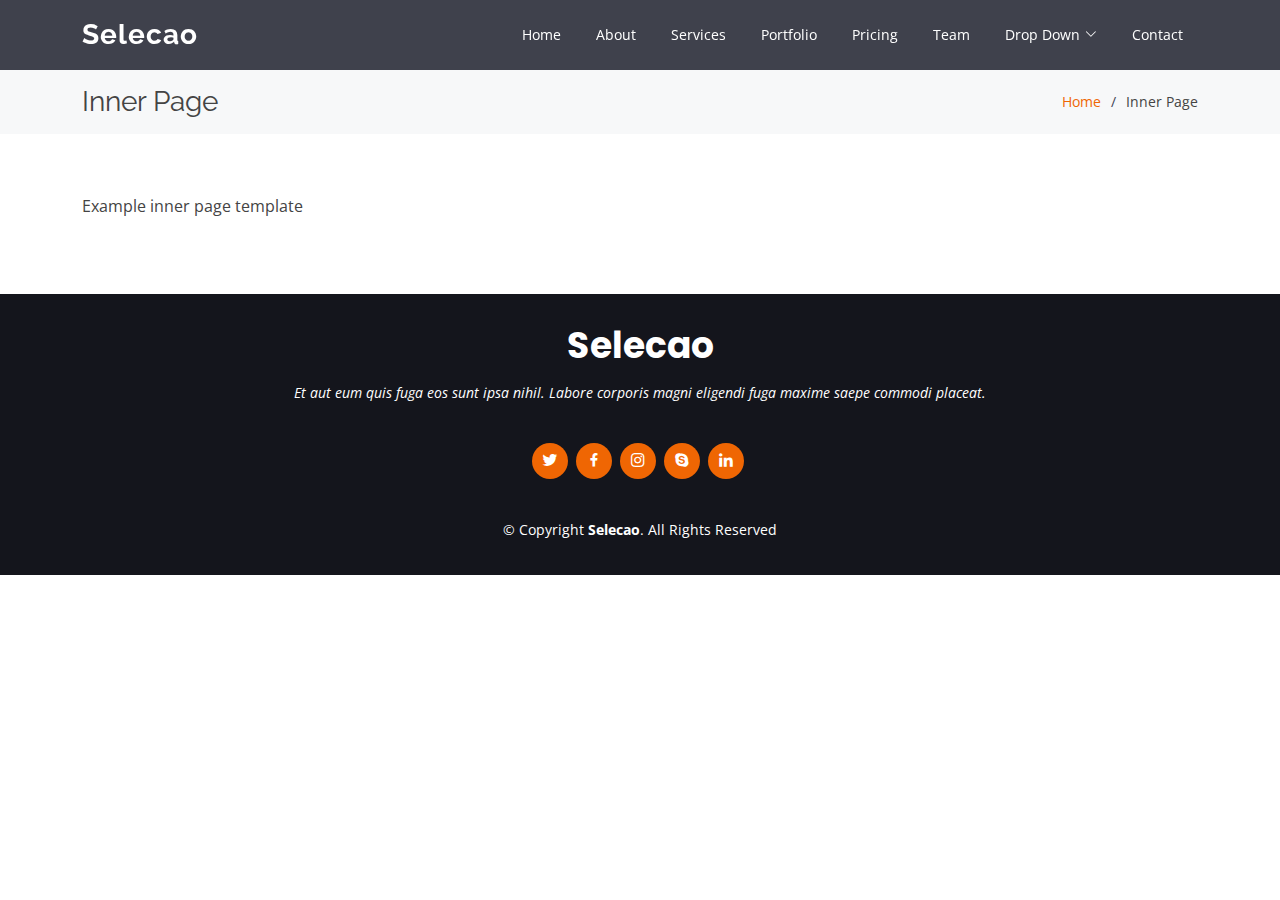
<file: inner-page.html>
<!DOCTYPE html>
<html lang="en">

<head>
  <meta charset="utf-8">
  <meta content="width=device-width, initial-scale=1.0" name="viewport">

  <title>Inner Page - Selecao Bootstrap Template</title>
  <meta content="" name="description">
  <meta content="" name="keywords">

  <!-- Favicons -->
  <link href="assets/img/favicon.png" rel="icon">
  <link href="assets/img/apple-touch-icon.png" rel="apple-touch-icon">

  <!-- Google Fonts -->
  <link href="https://fonts.googleapis.com/css?family=Open+Sans:300,300i,400,400i,600,600i,700,700i|Raleway:300,300i,400,400i,500,500i,600,600i,700,700i|Poppins:300,300i,400,400i,500,500i,600,600i,700,700i" rel="stylesheet">

  <!-- Vendor CSS Files -->
  <link href="assets/vendor/animate.css/animate.min.css" rel="stylesheet">
  <link href="assets/vendor/aos/aos.css" rel="stylesheet">
  <link href="assets/vendor/bootstrap/css/bootstrap.min.css" rel="stylesheet">
  <link href="assets/vendor/bootstrap-icons/bootstrap-icons.css" rel="stylesheet">
  <link href="assets/vendor/boxicons/css/boxicons.min.css" rel="stylesheet">
  <link href="assets/vendor/glightbox/css/glightbox.min.css" rel="stylesheet">
  <link href="assets/vendor/remixicon/remixicon.css" rel="stylesheet">
  <link href="assets/vendor/swiper/swiper-bundle.min.css" rel="stylesheet">

  <!-- Template Main CSS File -->
  <link href="assets/css/style.css" rel="stylesheet">

</head>

<body>

  <!-- ======= Header ======= -->
  <header id="header" class="fixed-top d-flex align-items-center ">
    <div class="container d-flex align-items-center justify-content-between">

      <div class="logo">
        <h1><a href="index.html">Selecao</a></h1>
        <!-- Uncomment below if you prefer to use an image logo -->
        <!-- <a href="index.html"><img src="assets/img/logo.png" alt="" class="img-fluid"></a>-->
      </div>

      <nav id="navbar" class="navbar">
        <ul>
          <li><a class="nav-link scrollto " href="#hero">Home</a></li>
          <li><a class="nav-link scrollto" href="#about">About</a></li>
          <li><a class="nav-link scrollto" href="#services">Services</a></li>
          <li><a class="nav-link scrollto " href="#portfolio">Portfolio</a></li>
          <li><a class="nav-link scrollto" href="#pricing">Pricing</a></li>
          <li><a class="nav-link scrollto" href="#team">Team</a></li>
          <li class="dropdown"><a href="#"><span>Drop Down</span> <i class="bi bi-chevron-down"></i></a>
            <ul>
              <li><a href="#">Drop Down 1</a></li>
              <li class="dropdown"><a href="#"><span>Deep Drop Down</span> <i class="bi bi-chevron-right"></i></a>
                <ul>
                  <li><a href="#">Deep Drop Down 1</a></li>
                  <li><a href="#">Deep Drop Down 2</a></li>
                  <li><a href="#">Deep Drop Down 3</a></li>
                  <li><a href="#">Deep Drop Down 4</a></li>
                  <li><a href="#">Deep Drop Down 5</a></li>
                </ul>
              </li>
              <li><a href="#">Drop Down 2</a></li>
              <li><a href="#">Drop Down 3</a></li>
              <li><a href="#">Drop Down 4</a></li>
            </ul>
          </li>
          <li><a class="nav-link scrollto" href="#contact">Contact</a></li>
        </ul>
        <i class="bi bi-list mobile-nav-toggle"></i>
      </nav><!-- .navbar -->

    </div>
  </header><!-- End Header -->

  <main id="main">

    <!-- ======= Breadcrumbs ======= -->
    <section class="breadcrumbs">
      <div class="container">

        <div class="d-flex justify-content-between align-items-center">
          <h2>Inner Page</h2>
          <ol>
            <li><a href="index.html">Home</a></li>
            <li>Inner Page</li>
          </ol>
        </div>

      </div>
    </section><!-- End Breadcrumbs -->

    <section class="inner-page">
      <div class="container">
        <p>
          Example inner page template
        </p>
      </div>
    </section>

  </main><!-- End #main -->

  <!-- ======= Footer ======= -->
  <footer id="footer">
    <div class="container">
      <h3>Selecao</h3>
      <p>Et aut eum quis fuga eos sunt ipsa nihil. Labore corporis magni eligendi fuga maxime saepe commodi placeat.</p>
      <div class="social-links">
        <a href="#" class="twitter"><i class="bx bxl-twitter"></i></a>
        <a href="#" class="facebook"><i class="bx bxl-facebook"></i></a>
        <a href="#" class="instagram"><i class="bx bxl-instagram"></i></a>
        <a href="#" class="google-plus"><i class="bx bxl-skype"></i></a>
        <a href="#" class="linkedin"><i class="bx bxl-linkedin"></i></a>
      </div>
      <div class="copyright">
        &copy; Copyright <strong><span>Selecao</span></strong>. All Rights Reserved
      </div>

    </div>
  </footer><!-- End Footer -->

  <a href="#" class="back-to-top d-flex align-items-center justify-content-center"><i class="bi bi-arrow-up-short"></i></a>

  <!-- Vendor JS Files -->
  <script src="assets/vendor/aos/aos.js"></script>
  <script src="assets/vendor/bootstrap/js/bootstrap.bundle.min.js"></script>
  <script src="assets/vendor/glightbox/js/glightbox.min.js"></script>
  <script src="assets/vendor/isotope-layout/isotope.pkgd.min.js"></script>
  <script src="assets/vendor/php-email-form/validate.js"></script>
  <script src="assets/vendor/swiper/swiper-bundle.min.js"></script>

  <!-- Template Main JS File -->
  <script src="assets/js/main.js"></script>

</body>

</html>
</file>
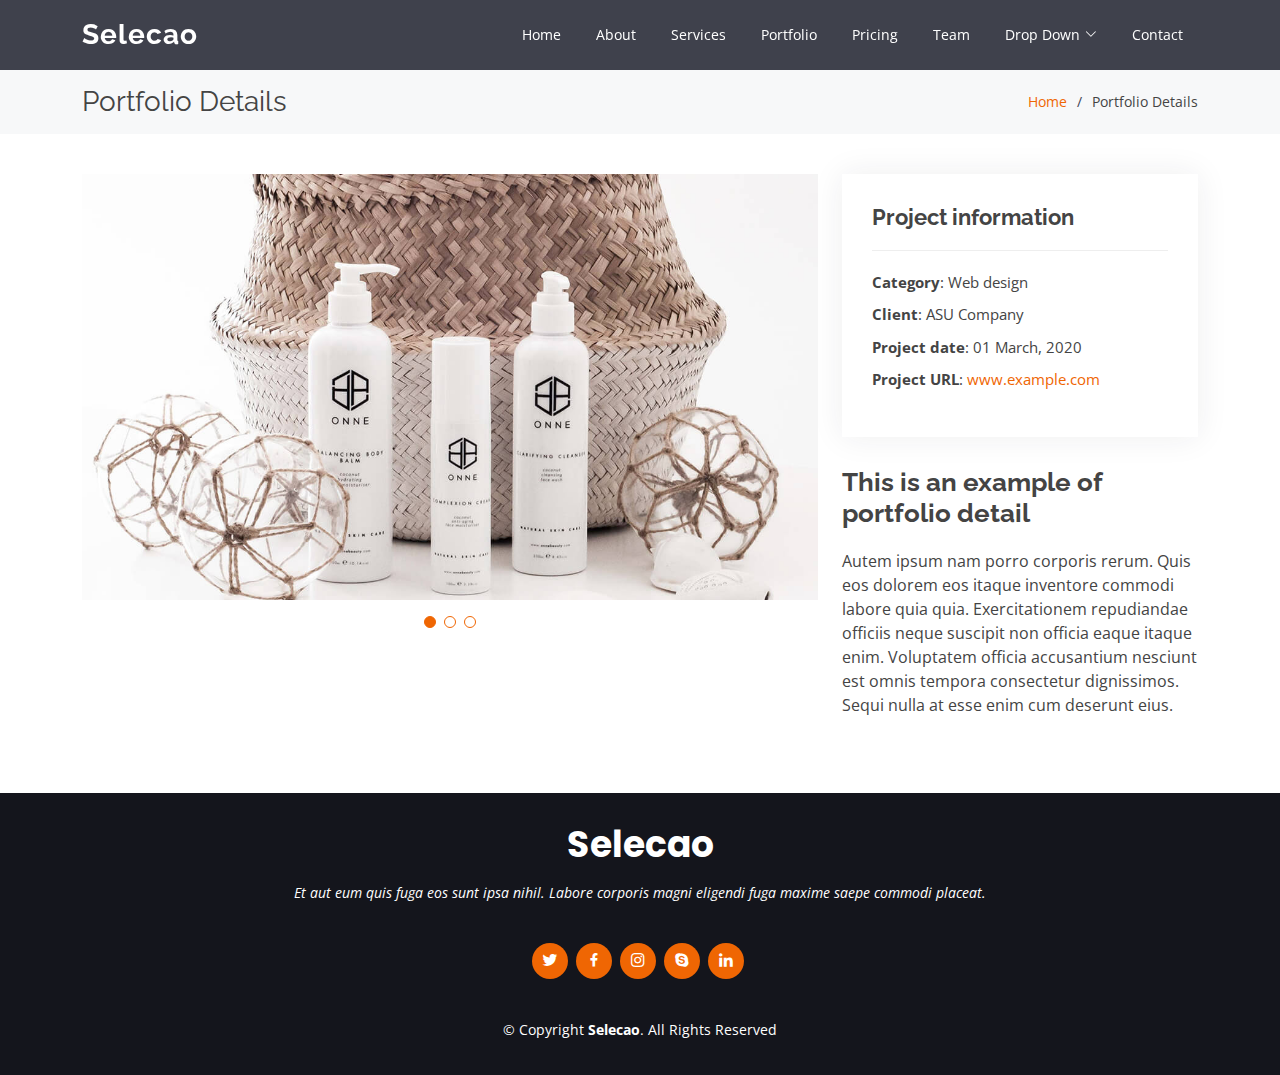
<file: portfolio-details.html>
<!DOCTYPE html>
<html lang="en">

<head>
  <meta charset="utf-8">
  <meta content="width=device-width, initial-scale=1.0" name="viewport">

  <title>Portfolio Details - Selecao Bootstrap Template</title>
  <meta content="" name="description">
  <meta content="" name="keywords">

  <!-- Favicons -->
  <link href="assets/img/favicon.png" rel="icon">
  <link href="assets/img/apple-touch-icon.png" rel="apple-touch-icon">

  <!-- Google Fonts -->
  <link href="https://fonts.googleapis.com/css?family=Open+Sans:300,300i,400,400i,600,600i,700,700i|Raleway:300,300i,400,400i,500,500i,600,600i,700,700i|Poppins:300,300i,400,400i,500,500i,600,600i,700,700i" rel="stylesheet">

  <!-- Vendor CSS Files -->
  <link href="assets/vendor/animate.css/animate.min.css" rel="stylesheet">
  <link href="assets/vendor/aos/aos.css" rel="stylesheet">
  <link href="assets/vendor/bootstrap/css/bootstrap.min.css" rel="stylesheet">
  <link href="assets/vendor/bootstrap-icons/bootstrap-icons.css" rel="stylesheet">
  <link href="assets/vendor/boxicons/css/boxicons.min.css" rel="stylesheet">
  <link href="assets/vendor/glightbox/css/glightbox.min.css" rel="stylesheet">
  <link href="assets/vendor/remixicon/remixicon.css" rel="stylesheet">
  <link href="assets/vendor/swiper/swiper-bundle.min.css" rel="stylesheet">

  <!-- Template Main CSS File -->
  <link href="assets/css/style.css" rel="stylesheet">

</head>

<body>

  <!-- ======= Header ======= -->
  <header id="header" class="fixed-top d-flex align-items-center ">
    <div class="container d-flex align-items-center justify-content-between">

      <div class="logo">
        <h1><a href="index.html">Selecao</a></h1>
        <!-- Uncomment below if you prefer to use an image logo -->
        <!-- <a href="index.html"><img src="assets/img/logo.png" alt="" class="img-fluid"></a>-->
      </div>

      <nav id="navbar" class="navbar">
        <ul>
          <li><a class="nav-link scrollto " href="#hero">Home</a></li>
          <li><a class="nav-link scrollto" href="#about">About</a></li>
          <li><a class="nav-link scrollto" href="#services">Services</a></li>
          <li><a class="nav-link scrollto " href="#portfolio">Portfolio</a></li>
          <li><a class="nav-link scrollto" href="#pricing">Pricing</a></li>
          <li><a class="nav-link scrollto" href="#team">Team</a></li>
          <li class="dropdown"><a href="#"><span>Drop Down</span> <i class="bi bi-chevron-down"></i></a>
            <ul>
              <li><a href="#">Drop Down 1</a></li>
              <li class="dropdown"><a href="#"><span>Deep Drop Down</span> <i class="bi bi-chevron-right"></i></a>
                <ul>
                  <li><a href="#">Deep Drop Down 1</a></li>
                  <li><a href="#">Deep Drop Down 2</a></li>
                  <li><a href="#">Deep Drop Down 3</a></li>
                  <li><a href="#">Deep Drop Down 4</a></li>
                  <li><a href="#">Deep Drop Down 5</a></li>
                </ul>
              </li>
              <li><a href="#">Drop Down 2</a></li>
              <li><a href="#">Drop Down 3</a></li>
              <li><a href="#">Drop Down 4</a></li>
            </ul>
          </li>
          <li><a class="nav-link scrollto" href="#contact">Contact</a></li>
        </ul>
        <i class="bi bi-list mobile-nav-toggle"></i>
      </nav><!-- .navbar -->

    </div>
  </header><!-- End Header -->

  <main id="main">

    <!-- ======= Breadcrumbs ======= -->
    <section id="breadcrumbs" class="breadcrumbs">
      <div class="container">

        <div class="d-flex justify-content-between align-items-center">
          <h2>Portfolio Details</h2>
          <ol>
            <li><a href="index.html">Home</a></li>
            <li>Portfolio Details</li>
          </ol>
        </div>

      </div>
    </section><!-- End Breadcrumbs -->

    <!-- ======= Portfolio Details Section ======= -->
    <section id="portfolio-details" class="portfolio-details">
      <div class="container">

        <div class="row gy-4">

          <div class="col-lg-8">
            <div class="portfolio-details-slider swiper-container">
              <div class="swiper-wrapper align-items-center">

                <div class="swiper-slide">
                  <img src="assets/img/portfolio/portfolio-details-1.jpg" alt="">
                </div>

                <div class="swiper-slide">
                  <img src="assets/img/portfolio/portfolio-details-2.jpg" alt="">
                </div>

                <div class="swiper-slide">
                  <img src="assets/img/portfolio/portfolio-details-3.jpg" alt="">
                </div>

              </div>
              <div class="swiper-pagination"></div>
            </div>
          </div>

          <div class="col-lg-4">
            <div class="portfolio-info">
              <h3>Project information</h3>
              <ul>
                <li><strong>Category</strong>: Web design</li>
                <li><strong>Client</strong>: ASU Company</li>
                <li><strong>Project date</strong>: 01 March, 2020</li>
                <li><strong>Project URL</strong>: <a href="#">www.example.com</a></li>
              </ul>
            </div>
            <div class="portfolio-description">
              <h2>This is an example of portfolio detail</h2>
              <p>
                Autem ipsum nam porro corporis rerum. Quis eos dolorem eos itaque inventore commodi labore quia quia. Exercitationem repudiandae officiis neque suscipit non officia eaque itaque enim. Voluptatem officia accusantium nesciunt est omnis tempora consectetur dignissimos. Sequi nulla at esse enim cum deserunt eius.
              </p>
            </div>
          </div>

        </div>

      </div>
    </section><!-- End Portfolio Details Section -->

  </main><!-- End #main -->

  <!-- ======= Footer ======= -->
  <footer id="footer">
    <div class="container">
      <h3>Selecao</h3>
      <p>Et aut eum quis fuga eos sunt ipsa nihil. Labore corporis magni eligendi fuga maxime saepe commodi placeat.</p>
      <div class="social-links">
        <a href="#" class="twitter"><i class="bx bxl-twitter"></i></a>
        <a href="#" class="facebook"><i class="bx bxl-facebook"></i></a>
        <a href="#" class="instagram"><i class="bx bxl-instagram"></i></a>
        <a href="#" class="google-plus"><i class="bx bxl-skype"></i></a>
        <a href="#" class="linkedin"><i class="bx bxl-linkedin"></i></a>
      </div>
      <div class="copyright">
        &copy; Copyright <strong><span>Selecao</span></strong>. All Rights Reserved
      </div>

    </div>
  </footer><!-- End Footer -->

  <a href="#" class="back-to-top d-flex align-items-center justify-content-center"><i class="bi bi-arrow-up-short"></i></a>

  <!-- Vendor JS Files -->
  <script src="assets/vendor/aos/aos.js"></script>
  <script src="assets/vendor/bootstrap/js/bootstrap.bundle.min.js"></script>
  <script src="assets/vendor/glightbox/js/glightbox.min.js"></script>
  <script src="assets/vendor/isotope-layout/isotope.pkgd.min.js"></script>
  <script src="assets/vendor/php-email-form/validate.js"></script>
  <script src="assets/vendor/swiper/swiper-bundle.min.js"></script>

  <!-- Template Main JS File -->
  <script src="assets/js/main.js"></script>

</body>

</html>
</file>
<file: assets/css/style.css>
/*--------------------------------------------------------------
# General
--------------------------------------------------------------*/
body {
  font-family: "Open Sans", sans-serif;
  color: #444444;
}

a {
  color: #ef6603;
  text-decoration: none;
}

a:hover {
  color: #fc8129;
  text-decoration: none;
}

h1, h2, h3, h4, h5, h6 {
  font-family: "Raleway", sans-serif;
}

/*--------------------------------------------------------------
# Back to top button
--------------------------------------------------------------*/
.back-to-top {
  position: fixed;
  visibility: hidden;
  opacity: 0;
  right: 15px;
  bottom: 15px;
  z-index: 996;
  background: #ef6603;
  width: 40px;
  height: 40px;
  border-radius: 50px;
  transition: all 0.4s;
}

.back-to-top i {
  font-size: 28px;
  color: #fff;
  line-height: 0;
}

.back-to-top:hover {
  background: #fc7c1f;
  color: #fff;
}

.back-to-top.active {
  visibility: visible;
  opacity: 1;
}

/*--------------------------------------------------------------
# Disable AOS delay on mobile
--------------------------------------------------------------*/
@media screen and (max-width: 768px) {
  [data-aos-delay] {
    transition-delay: 0 !important;
  }
}

/*--------------------------------------------------------------
# Header
--------------------------------------------------------------*/
#header {
  height: 70px;
  transition: all 0.5s;
  z-index: 997;
  transition: all 0.5s;
  background: rgba(42, 44, 57, 0.9);
}

#header.header-transparent {
  background: transparent;
}

#header.header-scrolled {
  background: rgba(42, 44, 57, 0.9);
}

#header .logo h1 {
  font-size: 28px;
  margin: 0;
  padding: 0;
  line-height: 1;
  font-weight: 700;
  letter-spacing: 1px;
}

#header .logo h1 a, #header .logo h1 a:hover {
  color: #fff;
  text-decoration: none;
}

#header .logo img {
  padding: 0;
  margin: 0;
  max-height: 40px;
}

/*--------------------------------------------------------------
# Navigation Menu
--------------------------------------------------------------*/
/**
* Desktop Navigation 
*/
.navbar {
  padding: 0;
}

.navbar ul {
  margin: 0;
  padding: 0;
  display: flex;
  list-style: none;
  align-items: center;
}

.navbar li {
  position: relative;
}

.navbar a, .navbar a:focus {
  display: flex;
  align-items: center;
  justify-content: space-between;
  padding: 5px 15px 7px 15px;
  margin-left: 5px;
  font-size: 14px;
  color: #fff;
  white-space: nowrap;
  transition: 0.3s;
  border-radius: 50px;
}

.navbar a i, .navbar a:focus i {
  font-size: 12px;
  line-height: 0;
  margin-left: 5px;
}

.navbar a:hover, .navbar .active, .navbar .active:focus, .navbar li:hover > a {
  background: #ef6603;
}

.navbar .dropdown ul {
  display: block;
  position: absolute;
  left: 5px;
  top: calc(100% + 30px);
  margin: 5px  0 0 0;
  padding: 10px 0;
  z-index: 99;
  opacity: 0;
  visibility: hidden;
  background: #fff;
  box-shadow: 0px 0px 30px rgba(127, 137, 161, 0.25);
  transition: 0.3s;
  border-radius: 15px;
}

.navbar .dropdown ul li {
  min-width: 200px;
}

.navbar .dropdown ul a {
  padding: 10px 20px;
  color: #2a2c39;
  margin: 0 5px;
  font-size: 14px;
}

.navbar .dropdown ul a i {
  font-size: 12px;
}

.navbar .dropdown ul a:hover, .navbar .dropdown ul .active:hover, .navbar .dropdown ul li:hover > a {
  color: #fff;
}

.navbar .dropdown:hover > ul {
  opacity: 1;
  top: 100%;
  visibility: visible;
}

.navbar .dropdown .dropdown ul {
  top: 0;
  left: calc(100% - 30px);
  visibility: hidden;
}

.navbar .dropdown .dropdown:hover > ul {
  opacity: 1;
  top: 0;
  left: 100%;
  visibility: visible;
}

@media (max-width: 1366px) {
  .navbar .dropdown .dropdown ul {
    left: -90%;
  }
  .navbar .dropdown .dropdown:hover > ul {
    left: -100%;
  }
}

/**
* Mobile Navigation 
*/
.mobile-nav-toggle {
  color: #fff;
  font-size: 28px;
  cursor: pointer;
  display: none;
  line-height: 0;
  transition: 0.5s;
}

@media (max-width: 991px) {
  .mobile-nav-toggle {
    display: block;
  }
  .navbar ul {
    display: none;
  }
}

.navbar-mobile {
  position: fixed;
  overflow: hidden;
  top: 0;
  right: 0;
  left: 0;
  bottom: 0;
  background: rgba(20, 21, 28, 0.9);
  transition: 0.3s;
  z-index: 999;
}

.navbar-mobile .mobile-nav-toggle {
  position: absolute;
  top: 15px;
  right: 15px;
}

.navbar-mobile ul {
  display: block;
  position: absolute;
  top: 55px;
  right: 15px;
  bottom: 15px;
  left: 15px;
  padding: 10px 0;
  border-radius: 10px;
  background-color: #fff;
  overflow-y: auto;
  transition: 0.3s;
}

.navbar-mobile a {
  padding: 10px 20px;
  margin: 5px;
  font-size: 15px;
  color: #2a2c39;
}

.navbar-mobile a:hover, .navbar-mobile .active, .navbar-mobile li:hover > a {
  color: #fff;
}

.navbar-mobile .getstarted {
  margin: 15px;
}

.navbar-mobile .dropdown ul {
  position: static;
  display: none;
  margin: 10px 20px;
  padding: 10px 0;
  z-index: 99;
  opacity: 1;
  visibility: visible;
  background: #fff;
  box-shadow: 0px 0px 30px rgba(127, 137, 161, 0.25);
}

.navbar-mobile .dropdown ul li {
  min-width: 200px;
}

.navbar-mobile .dropdown ul a {
  padding: 10px 20px;
}

.navbar-mobile .dropdown ul a i {
  font-size: 12px;
}

.navbar-mobile .dropdown ul a:hover, .navbar-mobile .dropdown ul .active:hover, .navbar-mobile .dropdown ul li:hover > a {
  color: #fff;
}

.navbar-mobile .dropdown > .dropdown-active {
  display: block;
}

/*--------------------------------------------------------------
# Hero Section
--------------------------------------------------------------*/
#hero {
  width: 100%;
  overflow: hidden;
  position: relative;
  background: linear-gradient(0deg, #2a2c39 0%, #33364a 100%);
  padding: 0;
}

#hero .carousel-container {
  display: flex;
  justify-content: center;
  align-items: center;
  flex-direction: column;
  text-align: center;
  position: relative;
  height: 70vh;
  padding-top: 60px;
}

#hero h2 {
  color: #fff;
  margin-bottom: 30px;
  font-size: 48px;
  font-weight: 700;
}

#hero p {
  width: 80%;
  -webkit-animation-delay: 0.4s;
  animation-delay: 0.4s;
  margin: 0 auto 30px auto;
  color: #fff;
}

#hero .carousel-control-prev, #hero .carousel-control-next {
  width: 10%;
}

#hero .carousel-control-next-icon, #hero .carousel-control-prev-icon {
  background: none;
  font-size: 48px;
  line-height: 1;
  width: auto;
  height: auto;
}

#hero .btn-get-started {
  font-family: "Raleway", sans-serif;
  font-weight: 500;
  font-size: 14px;
  letter-spacing: 1px;
  display: inline-block;
  padding: 12px 32px;
  border-radius: 50px;
  transition: 0.5s;
  line-height: 1;
  margin: 10px;
  color: #fff;
  -webkit-animation-delay: 0.8s;
  animation-delay: 0.8s;
  border: 2px solid #ef6603;
}

#hero .btn-get-started:hover {
  background: #ef6603;
  color: #fff;
  text-decoration: none;
}

@media (min-width: 1024px) {
  #hero p {
    width: 60%;
  }
  #hero .carousel-control-prev, #hero .carousel-control-next {
    width: 5%;
  }
}

@media (max-width: 768px) {
  #hero .carousel-container {
    height: 90vh;
  }
  #hero h2 {
    font-size: 28px;
  }
}

.hero-waves {
  display: block;
  width: 100%;
  height: 60px;
  position: relative;
}

.wave1 use {
  -webkit-animation: move-forever1 10s linear infinite;
  animation: move-forever1 10s linear infinite;
  -webkit-animation-delay: -2s;
  animation-delay: -2s;
}

.wave2 use {
  -webkit-animation: move-forever2 8s linear infinite;
  animation: move-forever2 8s linear infinite;
  -webkit-animation-delay: -2s;
  animation-delay: -2s;
}

.wave3 use {
  -webkit-animation: move-forever3 6s linear infinite;
  animation: move-forever3 6s linear infinite;
  -webkit-animation-delay: -2s;
  animation-delay: -2s;
}

@-webkit-keyframes move-forever1 {
  0% {
    transform: translate(85px, 0%);
  }
  100% {
    transform: translate(-90px, 0%);
  }
}

@keyframes move-forever1 {
  0% {
    transform: translate(85px, 0%);
  }
  100% {
    transform: translate(-90px, 0%);
  }
}

@-webkit-keyframes move-forever2 {
  0% {
    transform: translate(-90px, 0%);
  }
  100% {
    transform: translate(85px, 0%);
  }
}

@keyframes move-forever2 {
  0% {
    transform: translate(-90px, 0%);
  }
  100% {
    transform: translate(85px, 0%);
  }
}

@-webkit-keyframes move-forever3 {
  0% {
    transform: translate(-90px, 0%);
  }
  100% {
    transform: translate(85px, 0%);
  }
}

@keyframes move-forever3 {
  0% {
    transform: translate(-90px, 0%);
  }
  100% {
    transform: translate(85px, 0%);
  }
}

/*--------------------------------------------------------------
# Sections General
--------------------------------------------------------------*/
section {
  padding: 60px 0;
  overflow: hidden;
}

.section-title {
  padding-bottom: 40px;
}

.section-title h2 {
  font-size: 14px;
  font-weight: 500;
  padding: 0;
  line-height: 1px;
  margin: 0 0 5px 0;
  letter-spacing: 2px;
  text-transform: uppercase;
  color: #aaaaaa;
  font-family: "Poppins", sans-serif;
}

.section-title h2::after {
  content: "";
  width: 120px;
  height: 1px;
  display: inline-block;
  background: #fd9042;
  margin: 4px 10px;
}

.section-title p {
  margin: 0;
  margin: 0;
  font-size: 36px;
  font-weight: 700;
  text-transform: uppercase;
  font-family: "Poppins", sans-serif;
  color: #2a2c39;
}

/*--------------------------------------------------------------
# About
--------------------------------------------------------------*/
.about {
  padding-top: 80px;
}

.about .content h3 {
  font-weight: 600;
  font-size: 26px;
}

.about .content ul {
  list-style: none;
  padding: 0;
}

.about .content ul li {
  padding-left: 28px;
  position: relative;
}

.about .content ul li + li {
  margin-top: 10px;
}

.about .content ul i {
  position: absolute;
  left: 0;
  top: 2px;
  font-size: 20px;
  color: #ef6603;
  line-height: 1;
}

.about .content p:last-child {
  margin-bottom: 0;
}

.about .content .btn-learn-more {
  font-family: "Raleway", sans-serif;
  font-weight: 600;
  font-size: 14px;
  letter-spacing: 1px;
  display: inline-block;
  padding: 12px 32px;
  border-radius: 5px;
  transition: 0.3s;
  line-height: 1;
  color: #ef6603;
  -webkit-animation-delay: 0.8s;
  animation-delay: 0.8s;
  margin-top: 6px;
  border: 2px solid #ef6603;
}

.about .content .btn-learn-more:hover {
  background: #ef6603;
  color: #fff;
  text-decoration: none;
}

/*--------------------------------------------------------------
# Features
--------------------------------------------------------------*/
.features .nav-tabs {
  border: 0;
}

.features .nav-link {
  border: 1px solid #d4d6df;
  padding: 15px;
  transition: 0.3s;
  color: #2a2c39;
  border-radius: 0;
  display: flex;
  align-items: center;
  justify-content: center;
}

.features .nav-link i {
  padding-right: 15px;
  font-size: 48px;
}

.features .nav-link h4 {
  font-size: 18px;
  font-weight: 600;
  margin: 0;
}

.features .nav-link:hover {
  color: #ef6603;
}

.features .nav-link.active {
  background: #ef6603;
  color: #fff;
  border-color: #ef6603;
}

@media (max-width: 768px) {
  .features .nav-link i {
    padding: 0;
    line-height: 1;
    font-size: 36px;
  }
}

@media (max-width: 575px) {
  .features .nav-link {
    padding: 15px;
  }
  .features .nav-link i {
    font-size: 24px;
  }
}

.features .tab-content {
  margin-top: 30px;
}

.features .tab-pane h3 {
  font-weight: 600;
  font-size: 26px;
}

.features .tab-pane ul {
  list-style: none;
  padding: 0;
}

.features .tab-pane ul li {
  padding-bottom: 10px;
}

.features .tab-pane ul i {
  font-size: 20px;
  padding-right: 4px;
  color: #ef6603;
}

.features .tab-pane p:last-child {
  margin-bottom: 0;
}

/*--------------------------------------------------------------
# Cta
--------------------------------------------------------------*/
.cta {
  background: #2a2c39;
  padding: 80px 0;
}

.cta h3 {
  color: #fff;
  font-size: 28px;
  font-weight: 700;
}

.cta p {
  color: #fff;
}

.cta .cta-btn {
  font-family: "Raleway", sans-serif;
  text-transform: uppercase;
  font-weight: 700;
  font-size: 14px;
  letter-spacing: 1px;
  display: inline-block;
  padding: 12px 30px;
  border-radius: 50px;
  transition: 0.5s;
  margin: 10px;
  color: #fff;
  background: #ef6603;
}

.cta .cta-btn:hover {
  background: #fff;
  color: #ef6603;
}

@media (max-width: 1024px) {
  .cta {
    background-attachment: scroll;
  }
}

@media (min-width: 769px) {
  .cta .cta-btn-container {
    display: flex;
    align-items: center;
    justify-content: flex-end;
  }
}

/*--------------------------------------------------------------
# Services
--------------------------------------------------------------*/
.services .icon-box {
  padding: 30px;
  position: relative;
  overflow: hidden;
  border-radius: 10px;
  background: #fff;
  box-shadow: 0 2px 29px 0 rgba(68, 88, 144, 0.12);
  transition: all 0.4s ease-in-out;
  width: 100%;
  height: 100%;
}

.services .icon-box:hover {
  transform: translateY(-10px);
  box-shadow: 0 2px 35px 0 rgba(68, 88, 144, 0.2);
}

.services .icon {
  position: absolute;
  left: -20px;
  top: calc(50% - 30px);
}

.services .icon i {
  font-size: 64px;
  line-height: 1;
  transition: 0.5s;
}

.services .title {
  margin-left: 40px;
  font-weight: 700;
  margin-bottom: 15px;
  font-size: 18px;
}

.services .title a {
  color: #2a2c39;
  transition: ease-in-out 0.3s;
}

.services .title a:hover {
  color: #ef6603;
}

.services .description {
  font-size: 14px;
  margin-left: 40px;
  line-height: 24px;
  margin-bottom: 0;
}

/*--------------------------------------------------------------
# Portfolio
--------------------------------------------------------------*/
.portfolio #portfolio-flters {
  list-style: none;
  margin-bottom: 20px;
}

.portfolio #portfolio-flters li {
  cursor: pointer;
  display: inline-block;
  margin: 0 0 10px 10px;
  font-size: 16px;
  font-weight: 500;
  line-height: 1;
  text-transform: uppercase;
  color: #444444;
  transition: all 0.3s ease-in-out;
}

.portfolio #portfolio-flters li::before {
  content: "[";
  margin-right: 6px;
  color: #fff;
  font-size: 18px;
  font-weight: 400;
  transition: all 0.3s ease-in-out;
}

.portfolio #portfolio-flters li::after {
  content: "]";
  margin-left: 6px;
  color: #fff;
  font-size: 18px;
  font-weight: 400;
  transition: all 0.3s ease-in-out;
}

.portfolio #portfolio-flters li:hover, .portfolio #portfolio-flters li.filter-active {
  color: #ef6603;
}

.portfolio #portfolio-flters li.filter-active::before, .portfolio #portfolio-flters li.filter-active::after {
  color: #ef6603;
}

.portfolio .portfolio-item {
  margin-bottom: 30px;
}

.portfolio .portfolio-item .portfolio-img {
  overflow: hidden;
}

.portfolio .portfolio-item .portfolio-img img {
  transition: all 0.8s ease-in-out;
}

.portfolio .portfolio-item .portfolio-info {
  opacity: 0;
  position: absolute;
  left: 15px;
  bottom: 0;
  z-index: 3;
  right: 15px;
  transition: all ease-in-out 0.3s;
  background: rgba(0, 0, 0, 0.5);
  padding: 10px 15px;
}

.portfolio .portfolio-item .portfolio-info h4 {
  font-size: 18px;
  color: #fff;
  font-weight: 600;
  color: #fff;
  margin-bottom: 0px;
}

.portfolio .portfolio-item .portfolio-info p {
  color: #fedac0;
  font-size: 14px;
  margin-bottom: 0;
}

.portfolio .portfolio-item .portfolio-info .preview-link, .portfolio .portfolio-item .portfolio-info .details-link {
  position: absolute;
  right: 40px;
  font-size: 24px;
  top: calc(50% - 18px);
  color: #fff;
  transition: 0.3s;
}

.portfolio .portfolio-item .portfolio-info .preview-link:hover, .portfolio .portfolio-item .portfolio-info .details-link:hover {
  color: #fd9f5b;
}

.portfolio .portfolio-item .portfolio-info .details-link {
  right: 10px;
}

.portfolio .portfolio-item .portfolio-links {
  opacity: 0;
  left: 0;
  right: 0;
  text-align: center;
  z-index: 3;
  position: absolute;
  transition: all ease-in-out 0.3s;
}

.portfolio .portfolio-item .portfolio-links a {
  color: #fff;
  margin: 0 2px;
  font-size: 28px;
  display: inline-block;
  transition: 0.3s;
}

.portfolio .portfolio-item .portfolio-links a:hover {
  color: #fd9f5b;
}

.portfolio .portfolio-item:hover .portfolio-img img {
  transform: scale(1.2);
}

.portfolio .portfolio-item:hover .portfolio-info {
  opacity: 1;
}

/*--------------------------------------------------------------
# Portfolio Details
--------------------------------------------------------------*/
.portfolio-details {
  padding-top: 40px;
}

.portfolio-details .portfolio-details-slider img {
  width: 100%;
}

.portfolio-details .portfolio-details-slider .swiper-pagination {
  margin-top: 20px;
  position: relative;
}

.portfolio-details .portfolio-details-slider .swiper-pagination .swiper-pagination-bullet {
  width: 12px;
  height: 12px;
  background-color: #fff;
  opacity: 1;
  border: 1px solid #ef6603;
}

.portfolio-details .portfolio-details-slider .swiper-pagination .swiper-pagination-bullet-active {
  background-color: #ef6603;
}

.portfolio-details .portfolio-info {
  padding: 30px;
  box-shadow: 0px 0 30px rgba(42, 44, 57, 0.08);
}

.portfolio-details .portfolio-info h3 {
  font-size: 22px;
  font-weight: 700;
  margin-bottom: 20px;
  padding-bottom: 20px;
  border-bottom: 1px solid #eee;
}

.portfolio-details .portfolio-info ul {
  list-style: none;
  padding: 0;
  font-size: 15px;
}

.portfolio-details .portfolio-info ul li + li {
  margin-top: 10px;
}

.portfolio-details .portfolio-description {
  padding-top: 30px;
}

.portfolio-details .portfolio-description h2 {
  font-size: 26px;
  font-weight: 700;
  margin-bottom: 20px;
}

.portfolio-details .portfolio-description p {
  padding: 0;
}

/*--------------------------------------------------------------
# Testimonials
--------------------------------------------------------------*/
.testimonials .testimonial-item {
  box-sizing: content-box;
  padding: 30px 30px 0 30px;
  margin: 30px 15px;
  text-align: center;
  min-height: 350px;
  box-shadow: 0px 2px 12px rgba(0, 0, 0, 0.08);
}

.testimonials .testimonial-item .testimonial-img {
  width: 90px;
  border-radius: 50%;
  border: 4px solid #fff;
  margin: 0 auto;
}

.testimonials .testimonial-item h3 {
  font-size: 18px;
  font-weight: bold;
  margin: 10px 0 5px 0;
  color: #111;
}

.testimonials .testimonial-item h4 {
  font-size: 14px;
  color: #999;
  margin: 0;
}

.testimonials .testimonial-item .quote-icon-left, .testimonials .testimonial-item .quote-icon-right {
  color: #fedac0;
  font-size: 26px;
}

.testimonials .testimonial-item .quote-icon-left {
  display: inline-block;
  left: -5px;
  position: relative;
}

.testimonials .testimonial-item .quote-icon-right {
  display: inline-block;
  right: -5px;
  position: relative;
  top: 10px;
}

.testimonials .testimonial-item p {
  font-style: italic;
  margin: 0 auto 15px auto;
}

.testimonials .swiper-pagination {
  margin-top: 20px;
  position: relative;
}

.testimonials .swiper-pagination .swiper-pagination-bullet {
  width: 12px;
  height: 12px;
  background-color: #fff;
  opacity: 1;
  border: 1px solid #ef6603;
}

.testimonials .swiper-pagination .swiper-pagination-bullet-active {
  background-color: #ef6603;
}

/*--------------------------------------------------------------
# Pricing
--------------------------------------------------------------*/
.pricing .box {
  padding: 20px;
  background: #fff;
  text-align: center;
  box-shadow: 0px 0px 4px rgba(0, 0, 0, 0.12);
  border-radius: 5px;
  position: relative;
  overflow: hidden;
}

.pricing h3 {
  font-weight: 400;
  margin: -20px -20px 25px -20px;
  padding: 30px 15px;
  font-size: 18px;
  font-weight: 600;
  color: #777777;
  background: #f8f8f8;
}

.pricing h4 {
  font-size: 36px;
  color: #ef6603;
  font-weight: 600;
  font-family: "Poppins", sans-serif;
  margin-bottom: 20px;
}

.pricing h4 sup {
  font-size: 20px;
  top: -15px;
  left: -3px;
}

.pricing h4 span {
  color: #bababa;
  font-size: 16px;
  font-weight: 300;
}

.pricing ul {
  padding: 0;
  list-style: none;
  color: #444444;
  text-align: center;
  line-height: 20px;
  font-size: 14px;
}

.pricing ul li {
  padding-bottom: 16px;
}

.pricing ul i {
  color: #ef6603;
  font-size: 18px;
  padding-right: 4px;
}

.pricing ul .na {
  color: #ccc;
  text-decoration: line-through;
}

.pricing .btn-wrap {
  margin: 20px -20px -20px -20px;
  padding: 20px 15px;
  background: #f8f8f8;
  text-align: center;
}

.pricing .btn-buy {
  background: #ef6603;
  display: inline-block;
  padding: 8px 35px 10px 35px;
  border-radius: 50px;
  color: #fff;
  transition: none;
  font-size: 14px;
  font-weight: 400;
  font-family: "Raleway", sans-serif;
  font-weight: 600;
  transition: 0.3s;
}

.pricing .btn-buy:hover {
  background: #fc8129;
}

.pricing .featured {
  border: 2px solid #ef6603;
}

.pricing .featured h3 {
  color: #fff;
  background: #ef6603;
}

.pricing .advanced {
  width: 200px;
  position: absolute;
  top: 18px;
  right: -68px;
  transform: rotate(45deg);
  z-index: 1;
  font-size: 14px;
  padding: 1px 0 3px 0;
  background: #ef6603;
  color: #fff;
}

/*--------------------------------------------------------------
# F.A.Q
--------------------------------------------------------------*/
.faq {
  padding: 60px 0;
}

.faq .faq-list {
  padding: 0;
  list-style: none;
}

.faq .faq-list li {
  border-bottom: 1px solid #ececf1;
  margin-bottom: 20px;
  padding-bottom: 20px;
}

.faq .faq-list .question {
  display: block;
  position: relative;
  font-family: #ef6603;
  font-size: 18px;
  line-height: 24px;
  font-weight: 400;
  padding-left: 25px;
  cursor: pointer;
  color: #bd5102;
  transition: 0.3s;
}

.faq .faq-list i {
  font-size: 16px;
  position: absolute;
  left: 0;
  top: -2px;
}

.faq .faq-list p {
  margin-bottom: 0;
  padding: 10px 0 0 25px;
}

.faq .faq-list .icon-show {
  display: none;
}

.faq .faq-list .collapsed {
  color: black;
}

.faq .faq-list .collapsed:hover {
  color: #ef6603;
}

.faq .faq-list .collapsed .icon-show {
  display: inline-block;
  transition: 0.6s;
}

.faq .faq-list .collapsed .icon-close {
  display: none;
  transition: 0.6s;
}

/*--------------------------------------------------------------
# Team
--------------------------------------------------------------*/
.team {
  background: #fff;
  padding: 60px 0;
}

.team .member {
  margin-bottom: 20px;
  overflow: hidden;
  border-radius: 5px;
  background: #fff;
  box-shadow: 0px 2px 15px rgba(0, 0, 0, 0.1);
}

.team .member .member-img {
  position: relative;
  overflow: hidden;
}

.team .member .social {
  position: absolute;
  left: 0;
  bottom: 30px;
  right: 0;
  opacity: 0;
  transition: ease-in-out 0.3s;
  display: flex;
  align-items: center;
  justify-content: center;
}

.team .member .social a {
  transition: color 0.3s;
  margin: 0 3px;
  border-radius: 50px;
  width: 36px;
  height: 36px;
  background: rgba(239, 102, 3, 0.8);
  transition: ease-in-out 0.3s;
  color: #fff;
  display: inline-flex;
  align-items: center;
  justify-content: center;
}

.team .member .social a:hover {
  background: #fc8129;
}

.team .member .social i {
  font-size: 18px;
  line-height: 0;
}

.team .member .member-info {
  padding: 25px 15px;
}

.team .member .member-info h4 {
  font-weight: 700;
  margin-bottom: 5px;
  font-size: 18px;
  color: #2a2c39;
}

.team .member .member-info span {
  display: block;
  font-size: 13px;
  font-weight: 400;
  color: #aaaaaa;
}

.team .member .member-info p {
  font-style: italic;
  font-size: 14px;
  line-height: 26px;
  color: #777777;
}

.team .member:hover .social {
  opacity: 1;
  bottom: 15px;
}

/*--------------------------------------------------------------
# Contact
--------------------------------------------------------------*/
.contact .info {
  width: 100%;
  background: #fff;
}

.contact .info i {
  font-size: 20px;
  color: #ef6603;
  float: left;
  width: 44px;
  height: 44px;
  background: #ffecde;
  display: flex;
  justify-content: center;
  align-items: center;
  border-radius: 50px;
  transition: all 0.3s ease-in-out;
}

.contact .info h4 {
  padding: 0 0 0 60px;
  font-size: 22px;
  font-weight: 600;
  margin-bottom: 5px;
  color: #2a2c39;
}

.contact .info p {
  padding: 0 0 0 60px;
  margin-bottom: 0;
  font-size: 14px;
  color: #555974;
}

.contact .info .email, .contact .info .phone {
  margin-top: 40px;
}

.contact .info .email:hover i, .contact .info .address:hover i, .contact .info .phone:hover i {
  background: #ef6603;
  color: #fff;
}

.contact .php-email-form {
  width: 100%;
  background: #fff;
}

.contact .php-email-form .form-group {
  padding-bottom: 8px;
}

.contact .php-email-form .error-message {
  display: none;
  color: #fff;
  background: #ed3c0d;
  text-align: left;
  padding: 15px;
  font-weight: 600;
}

.contact .php-email-form .error-message br + br {
  margin-top: 25px;
}

.contact .php-email-form .sent-message {
  display: none;
  color: #fff;
  background: #18d26e;
  text-align: center;
  padding: 15px;
  font-weight: 600;
}

.contact .php-email-form .loading {
  display: none;
  background: #fff;
  text-align: center;
  padding: 15px;
}

.contact .php-email-form .loading:before {
  content: "";
  display: inline-block;
  border-radius: 50%;
  width: 24px;
  height: 24px;
  margin: 0 10px -6px 0;
  border: 3px solid #18d26e;
  border-top-color: #eee;
  -webkit-animation: animate-loading 1s linear infinite;
  animation: animate-loading 1s linear infinite;
}

.contact .php-email-form input, .contact .php-email-form textarea {
  border-radius: 0;
  box-shadow: none;
  font-size: 14px;
}

.contact .php-email-form input {
  height: 44px;
}

.contact .php-email-form textarea {
  padding: 10px 12px;
}

.contact .php-email-form button[type="submit"] {
  background: #ef6603;
  border: 0;
  padding: 10px 24px;
  color: #fff;
  transition: 0.4s;
  border-radius: 50px;
}

.contact .php-email-form button[type="submit"]:hover {
  background: #fc8129;
}

@-webkit-keyframes animate-loading {
  0% {
    transform: rotate(0deg);
  }
  100% {
    transform: rotate(360deg);
  }
}

@keyframes animate-loading {
  0% {
    transform: rotate(0deg);
  }
  100% {
    transform: rotate(360deg);
  }
}

/*--------------------------------------------------------------
# Breadcrumbs
--------------------------------------------------------------*/
.breadcrumbs {
  padding: 15px 0;
  margin-top: 70px;
  background: #f7f8f9;
  min-height: 40px;
}

.breadcrumbs h2 {
  font-size: 28px;
  font-weight: 400;
  margin: 0;
}

.breadcrumbs ol {
  display: flex;
  flex-wrap: wrap;
  list-style: none;
  padding: 0;
  margin: 0;
  font-size: 14px;
}

@media (max-width: 992px) {
  .breadcrumbs ol {
    margin-top: 10px;
  }
}

.breadcrumbs ol li + li {
  padding-left: 10px;
}

.breadcrumbs ol li + li::before {
  display: inline-block;
  padding-right: 10px;
  color: #404356;
  content: "/";
}

@media (max-width: 768px) {
  .breadcrumbs .d-flex {
    display: block !important;
  }
  .breadcrumbs ol {
    display: block;
  }
  .breadcrumbs ol li {
    display: inline-block;
  }
}

/*--------------------------------------------------------------
# Footer
--------------------------------------------------------------*/
#footer {
  background: #14151c;
  color: #fff;
  font-size: 14px;
  text-align: center;
  padding: 30px 0;
}

#footer h3 {
  font-size: 36px;
  font-weight: 700;
  color: #fff;
  position: relative;
  font-family: "Poppins", sans-serif;
  padding: 0;
  margin: 0 0 15px 0;
}

#footer p {
  font-size: 15;
  font-style: italic;
  padding: 0;
  margin: 0 0 40px 0;
}

#footer .social-links {
  margin: 0 0 40px 0;
}

#footer .social-links a {
  font-size: 18px;
  display: inline-block;
  background: #ef6603;
  color: #fff;
  line-height: 1;
  padding: 8px 0;
  margin-right: 4px;
  border-radius: 50%;
  text-align: center;
  width: 36px;
  height: 36px;
  transition: 0.3s;
}

#footer .social-links a:hover {
  background: #bd5102;
  color: #fff;
  text-decoration: none;
}

#footer .copyright {
  margin: 0 0 5px 0;
}

#footer .credits {
  font-size: 13px;
}
</file>
